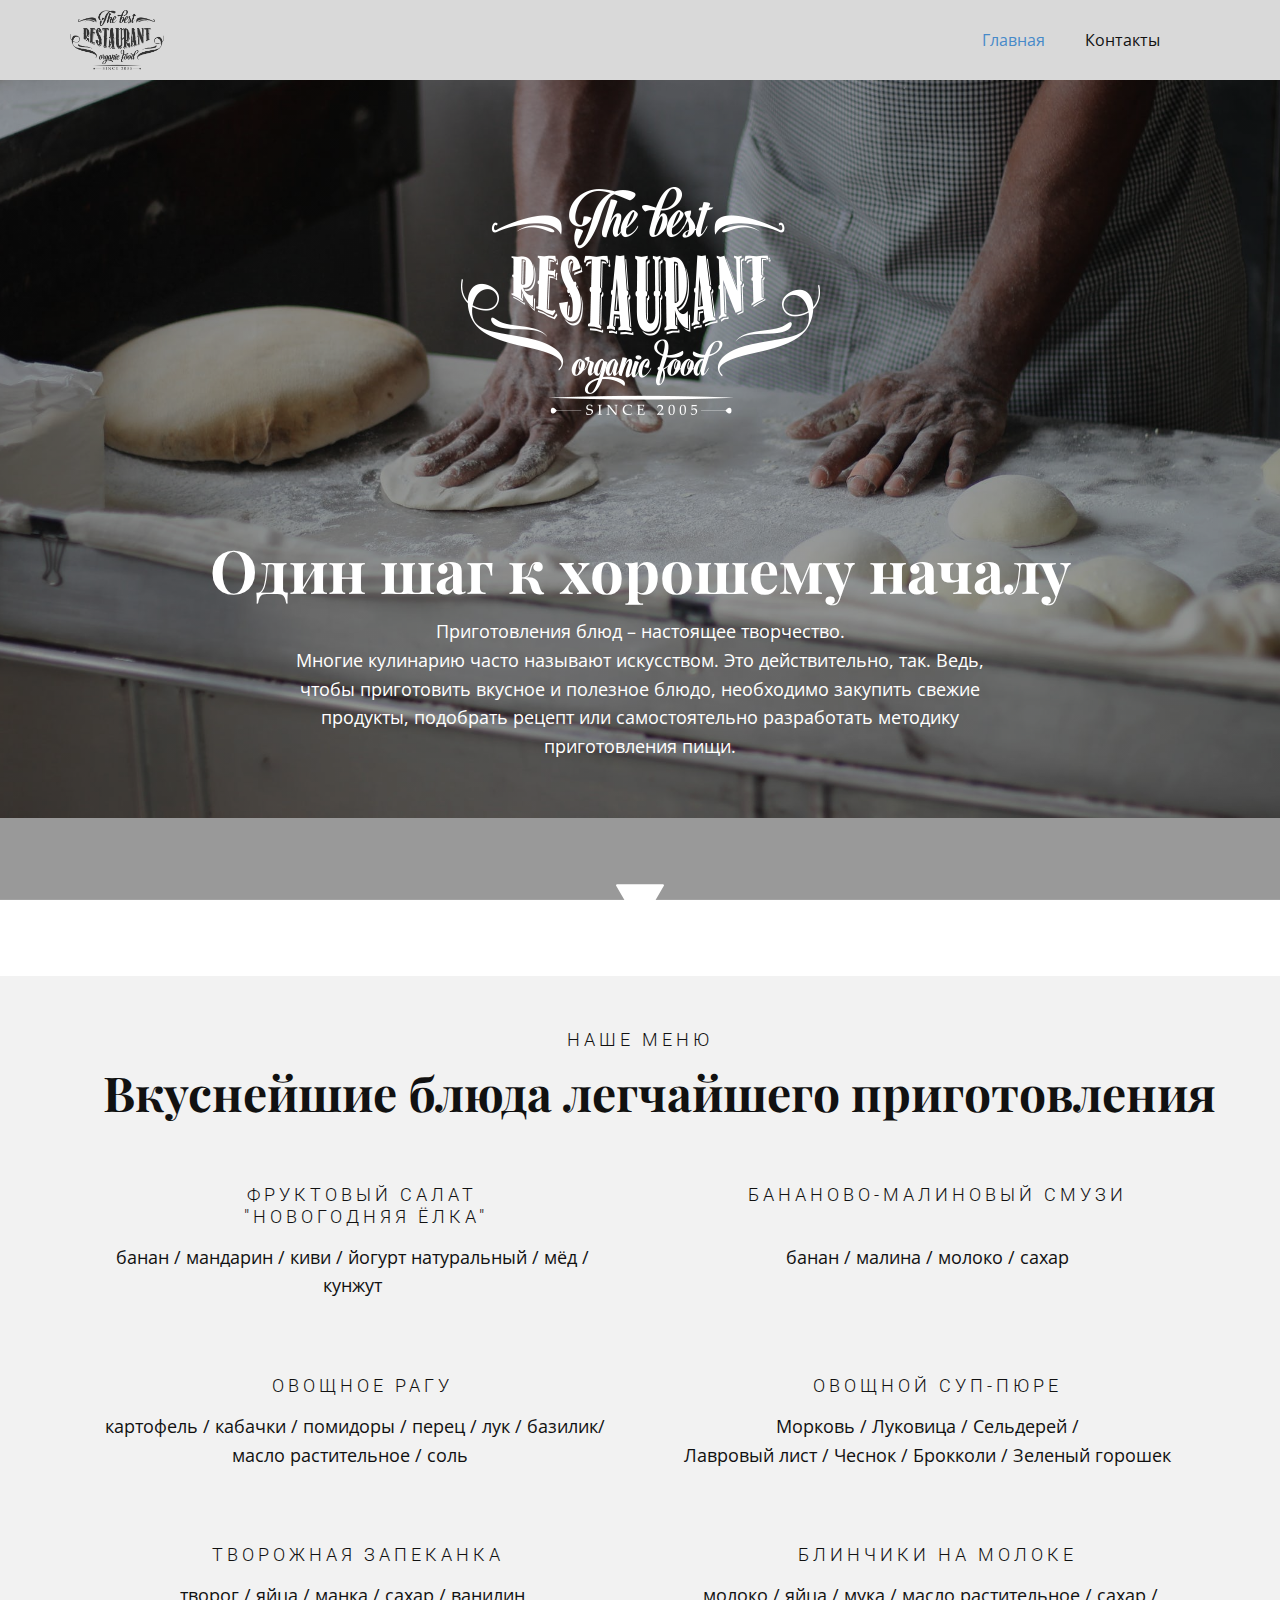
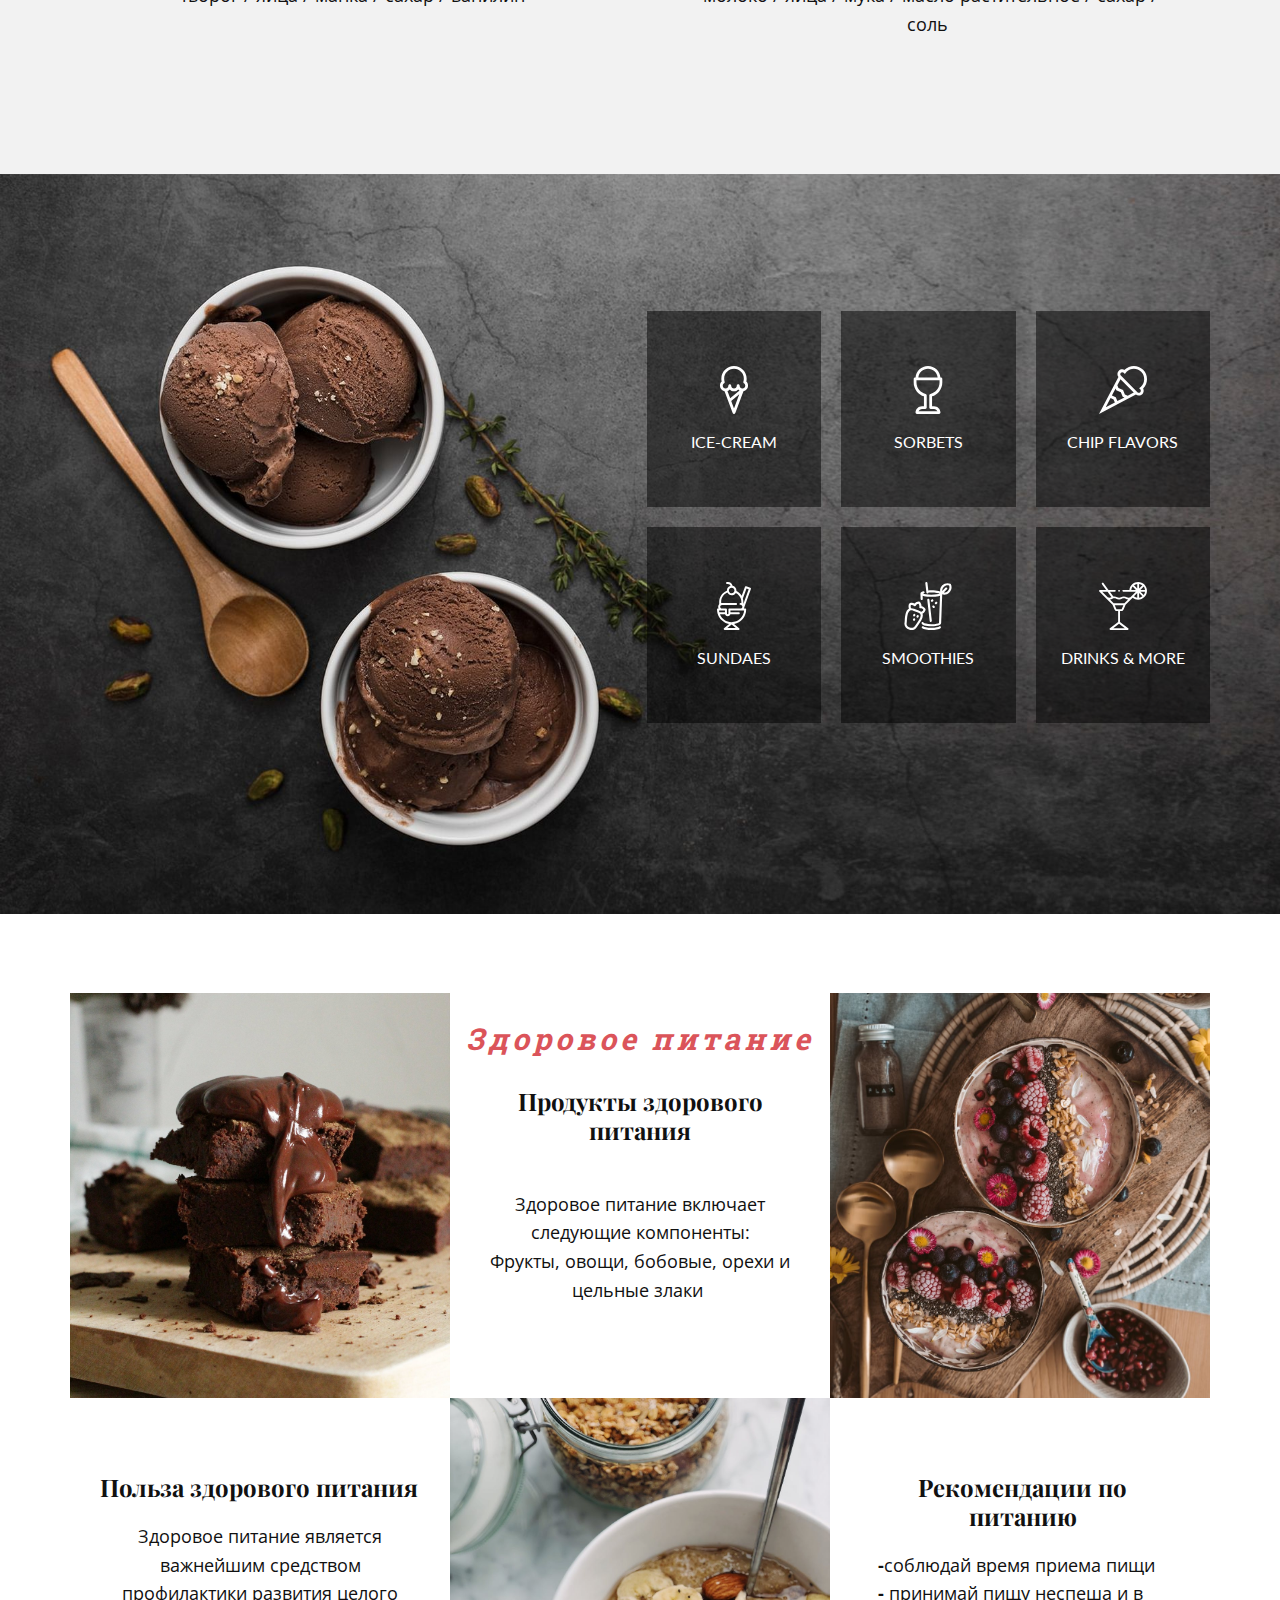
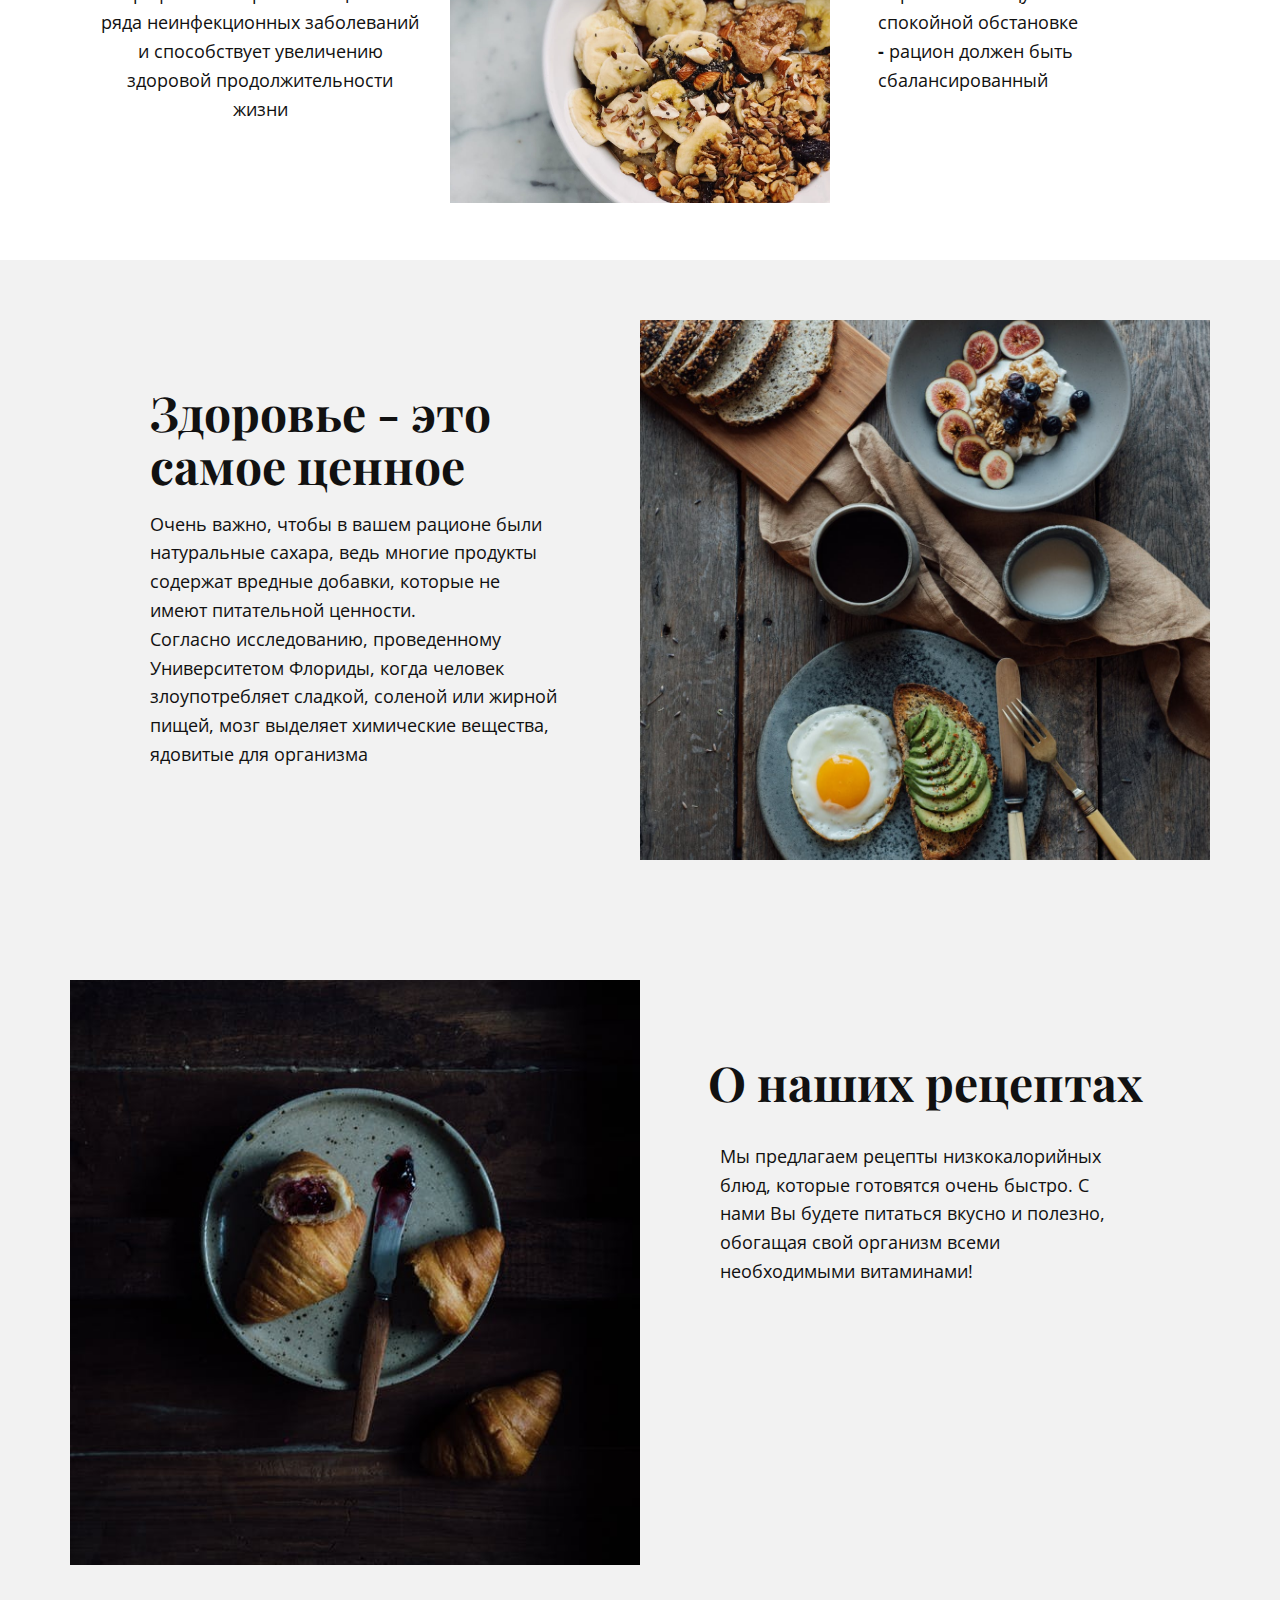
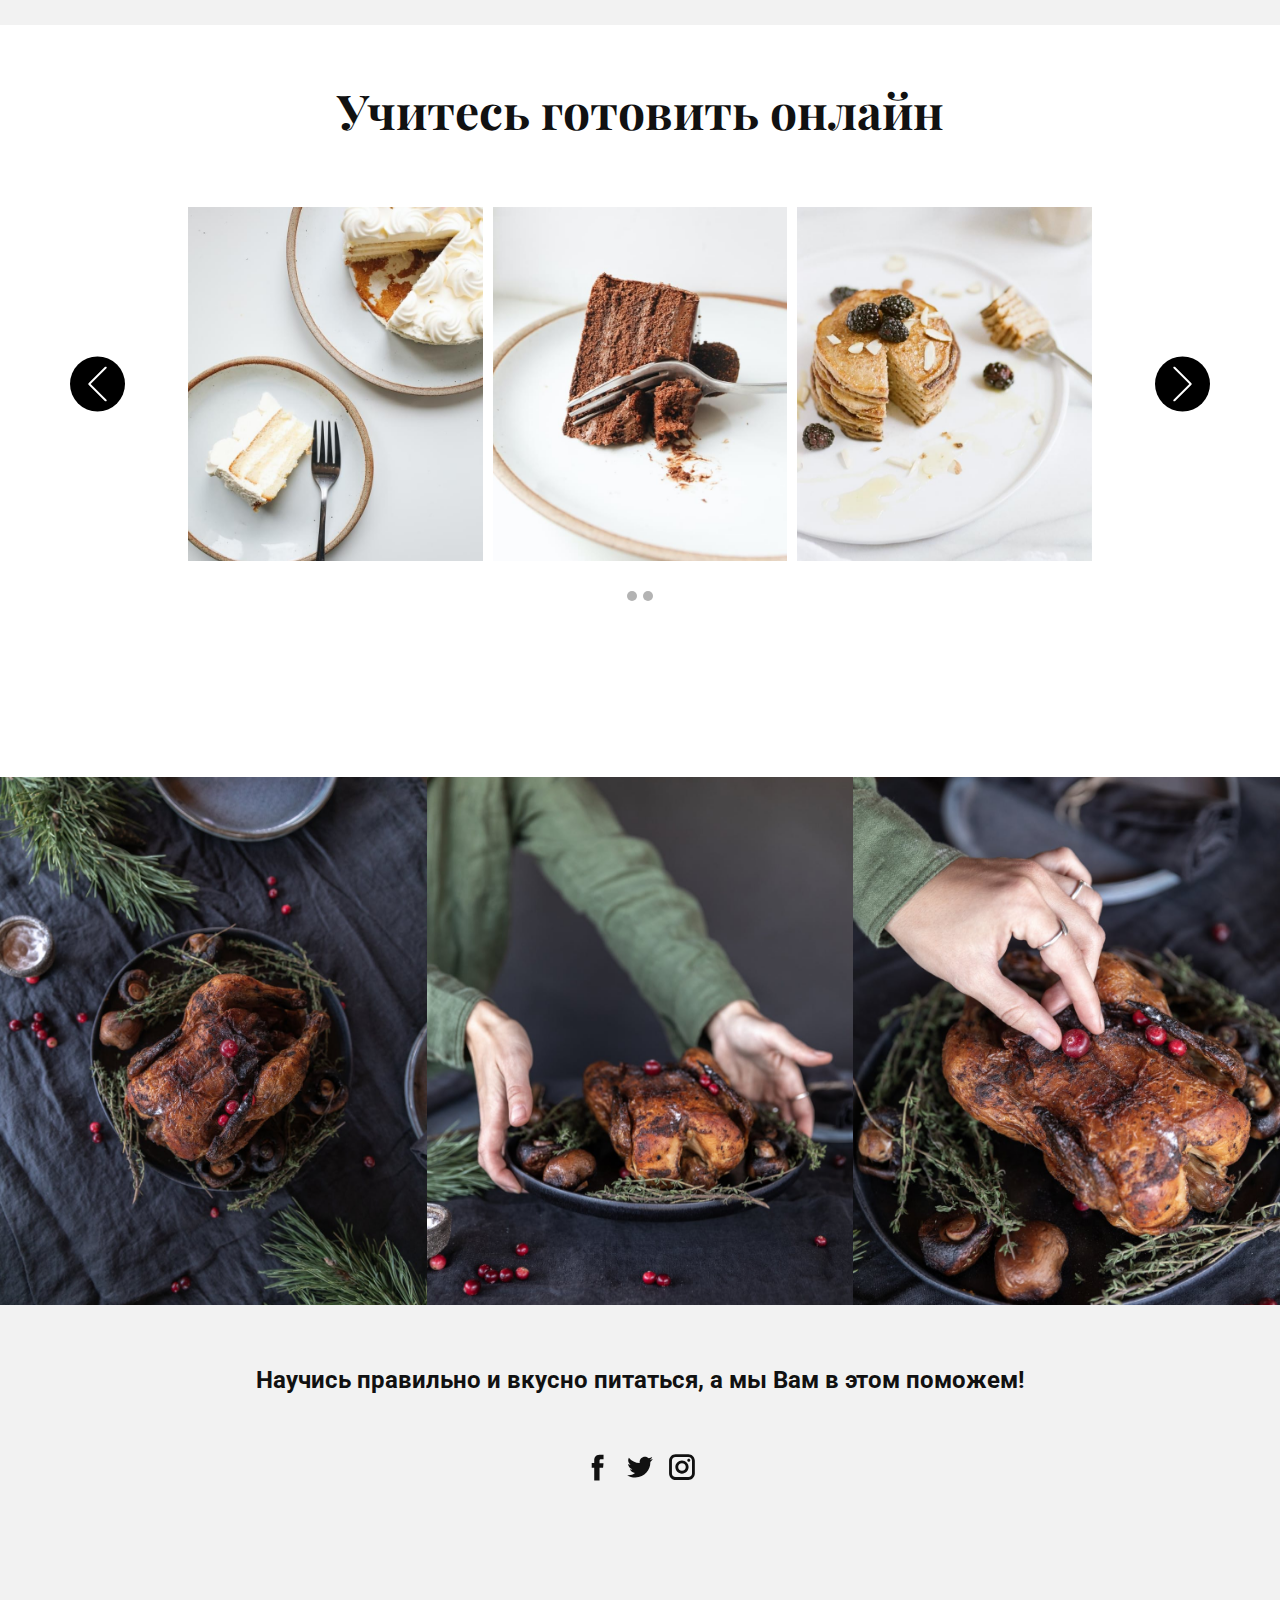
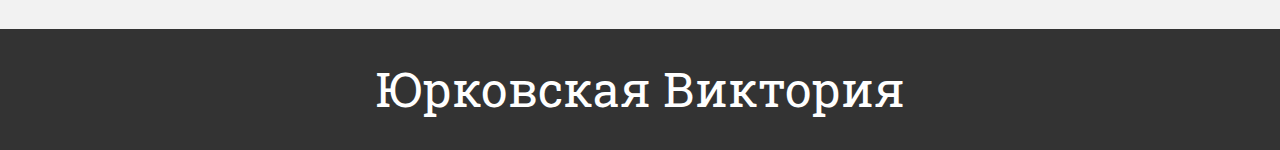
<file: index.html>
<!DOCTYPE html>
<html style="font-size: 16px;" lang="ru"><head>
    <meta name="viewport" content="width=device-width, initial-scale=1.0">
    <meta charset="utf-8">
    <meta name="keywords" content="One Step to Making a Good Start, Delicious From The Chef, Health is the most precious, Reviews, Learn&nbsp;Cooking&nbsp;Online">
    <meta name="description" content="">
    <title>Главная</title>
    <link rel="stylesheet" href="nicepage.css" media="screen">
<link rel="stylesheet" href="Главная.css" media="screen">
    <script class="u-script" type="text/javascript" src="jquery.js" defer=""></script>
    <script class="u-script" type="text/javascript" src="nicepage.js" defer=""></script>
    <meta name="generator" content="Nicepage 6.0.3, nicepage.com">
    <link id="u-theme-google-font" rel="stylesheet" href="https://fonts.googleapis.com/css?family=Roboto:100,100i,300,300i,400,400i,500,500i,700,700i,900,900i|Open+Sans:300,300i,400,400i,500,500i,600,600i,700,700i,800,800i">
    <link id="u-page-google-font" rel="stylesheet" href="https://fonts.googleapis.com/css?family=Playfair+Display:400,400i,500,500i,600,600i,700,700i,800,800i,900,900i|Lato:100,100i,300,300i,400,400i,700,700i,900,900i|Roboto+Slab:100,200,300,400,500,600,700,800,900">
    
    
    
    
    
    
    
    
    
    
    
    <script type="application/ld+json">{
		"@context": "http://schema.org",
		"@type": "Organization",
		"name": ""
}</script>
    <meta name="theme-color" content="#478ac9">
    <meta property="og:title" content="Главная">
    <meta property="og:type" content="website">
  <meta data-intl-tel-input-cdn-path="intlTelInput/"></head>
  <body data-home-page="Главная.html" data-home-page-title="Главная" data-path-to-root="./" data-include-products="false" class="u-body u-xl-mode" data-lang="ru"><header class="u-clearfix u-grey-15 u-header u-sticky u-sticky-25fb u-header" id="sec-28a5"><div class="u-clearfix u-sheet u-sheet-1">
        <nav class="u-menu u-menu-dropdown u-offcanvas u-menu-1">
          <div class="menu-collapse" style="font-size: 1rem; letter-spacing: 0px;">
            <a class="u-button-style u-custom-left-right-menu-spacing u-custom-padding-bottom u-custom-top-bottom-menu-spacing u-nav-link u-text-active-palette-1-base u-text-hover-palette-2-base" href="#">
              <svg class="u-svg-link" viewBox="0 0 24 24"><use xmlns:xlink="http://www.w3.org/1999/xlink" xlink:href="#menu-hamburger"></use></svg>
              <svg class="u-svg-content" version="1.1" id="menu-hamburger" viewBox="0 0 16 16" x="0px" y="0px" xmlns:xlink="http://www.w3.org/1999/xlink" xmlns="http://www.w3.org/2000/svg"><g><rect y="1" width="16" height="2"></rect><rect y="7" width="16" height="2"></rect><rect y="13" width="16" height="2"></rect>
</g></svg>
            </a>
          </div>
          <div class="u-nav-container">
            <ul class="u-nav u-unstyled u-nav-1"><li class="u-nav-item"><a class="u-button-style u-nav-link u-text-active-palette-1-base u-text-hover-palette-2-base" href="Главная.html" style="padding: 10px 20px;">Главная</a>
</li><li class="u-nav-item"><a class="u-button-style u-nav-link u-text-active-palette-1-base u-text-hover-palette-2-base" href="Контакты.html" style="padding: 10px 20px;">Контакты</a>
</li></ul>
          </div>
          <div class="u-nav-container-collapse">
            <div class="u-black u-container-style u-inner-container-layout u-opacity u-opacity-95 u-sidenav">
              <div class="u-inner-container-layout u-sidenav-overflow">
                <div class="u-menu-close"></div>
                <ul class="u-align-center u-nav u-popupmenu-items u-unstyled u-nav-2"><li class="u-nav-item"><a class="u-button-style u-nav-link" href="Главная.html">Главная</a>
</li><li class="u-nav-item"><a class="u-button-style u-nav-link" href="Контакты.html">Контакты</a>
</li></ul>
              </div>
            </div>
            <div class="u-black u-menu-overlay u-opacity u-opacity-70"></div>
          </div>
        </nav>
        <img src="images/Untitled-1.png" alt="" class="u-image u-image-contain u-image-default u-image-1" data-image-width="359" data-image-height="229">
      </div></header>
    <section class="skrollable u-align-center u-clearfix u-image u-parallax u-shading u-section-1" id="carousel_d620">
      <div class="u-clearfix u-sheet u-sheet-1">
        <img src="images/Untitled-1.png" alt="" class="u-image u-image-contain u-image-default u-image-1" data-image-width="359" data-image-height="229">
        <h1 class="u-custom-font u-font-playfair-display u-text u-text-1"> Один шаг к хорошему началу</h1>
        <p class="u-text u-text-2"> Приготовления блюд – настоящее творчество.<br>Многие кулинарию часто называют искусством. Это действительно, так. Ведь, чтобы приготовить вкусное и полезное блюдо, необходимо закупить свежие продукты, подобрать рецепт или самостоятельно разработать методику приготовления пищи.
        </p><span class="u-icon u-icon-circle u-text-white u-icon-1"><svg class="u-svg-link" preserveAspectRatio="xMidYMin slice" viewBox="0 0 490.677 490.677" style=""><use xmlns:xlink="http://www.w3.org/1999/xlink" xlink:href="#svg-57fc"></use></svg><svg class="u-svg-content" viewBox="0 0 490.677 490.677" x="0px" y="0px" id="svg-57fc" style="enable-background:new 0 0 490.677 490.677;"><g><g><path d="M489.272,37.339c-1.92-3.307-5.44-5.333-9.259-5.333H10.68c-3.819,0-7.339,2.027-9.259,5.333    c-1.899,3.307-1.899,7.36,0.021,10.667l234.667,405.333c1.899,3.307,5.419,5.333,9.237,5.333s7.339-2.027,9.237-5.333    L489.251,48.005C491.149,44.72,491.149,40.645,489.272,37.339z"></path>
</g>
</g></svg></span>
      </div>
    </section>
    <section class="u-align-center u-clearfix u-grey-5 u-section-2" id="carousel_d831">
      <div class="u-clearfix u-sheet u-sheet-1">
        <h6 class="u-text u-text-default u-text-1">Наше меню</h6>
        <h2 class="u-custom-font u-font-playfair-display u-text u-text-2">&nbsp;Вкуснейшие блюда легчайшего приготовления&nbsp;</h2>
        <div class="u-expanded-width u-list u-list-1">
          <div class="u-repeater u-repeater-1">
            <div class="u-align-center u-container-style u-list-item u-repeater-item">
              <div class="u-container-layout u-similar-container u-container-layout-1">
                <h6 class="u-align-center u-text u-text-3">Фруктовый салат<br>&nbsp;"Новогодняя ёлка"
                </h6>
                <p class="u-align-center u-text u-text-4">банан / мандарин / киви / йогурт натуральный / мёд / кунжут</p>
              </div>
            </div>
            <div class="u-align-center u-container-style u-list-item u-repeater-item">
              <div class="u-container-layout u-similar-container u-container-layout-2">
                <h6 class="u-align-center u-text u-text-5">Бананово-малиновый смузи<br>
                  <br>
                </h6>
                <p class="u-align-center u-text u-text-6">банан / малина / молоко /&nbsp;сахар<br>
                  <br>
                </p>
              </div>
            </div>
            <div class="u-container-style u-list-item u-repeater-item">
              <div class="u-container-layout u-similar-container u-container-layout-3">
                <h6 class="u-align-center u-text u-text-7">Овощное рагу</h6>
                <p class="u-align-center u-text u-text-8"> &nbsp;картофель / кабачки / помидоры / перец / лук / базилик/ масло растительное / соль&nbsp;</p>
              </div>
            </div>
            <div class="u-container-style u-list-item u-repeater-item">
              <div class="u-container-layout u-similar-container u-container-layout-4">
                <h6 class="u-align-center u-text u-text-9"> Овощной суп-пюре</h6>
                <p class="u-align-center u-text u-text-10"> Морковь / Луковица / Сельдерей /<br>&nbsp;Лавровый лист / Чеснок / Брокколи / Зеленый горошек&nbsp;
                </p>
              </div>
            </div>
            <div class="u-container-style u-list-item u-repeater-item">
              <div class="u-container-layout u-similar-container u-container-layout-5">
                <h6 class="u-align-center u-text u-text-11">Творожная запеканка&nbsp;</h6>
                <p class="u-align-center u-text u-text-12">творог / яйца /&nbsp;манка /&nbsp;сахар / ванилин</p>
              </div>
            </div>
            <div class="u-container-style u-list-item u-repeater-item">
              <div class="u-container-layout u-similar-container u-container-layout-6">
                <h6 class="u-align-center u-text u-text-13"> Блинчики на молоке</h6>
                <p class="u-align-center u-text u-text-14">&nbsp;молоко / яйца / мука / масло растительное / сахар / соль</p>
              </div>
            </div>
          </div>
        </div>
      </div>
    </section>
    <section class="u-align-right u-clearfix u-image u-section-3" id="carousel_e629">
      <div class="u-clearfix u-sheet u-sheet-1">
        <div class="u-list u-list-1">
          <div class="u-repeater u-repeater-1">
            <div class="u-black u-container-style u-list-item u-opacity u-opacity-50 u-repeater-item u-list-item-1">
              <div class="u-container-layout u-similar-container u-valign-top u-container-layout-1"><span class="u-icon u-icon-circle u-icon-1"><svg class="u-svg-link" preserveAspectRatio="xMidYMin slice" viewBox="0 0 512 512" style=""><use xmlns:xlink="http://www.w3.org/1999/xlink" xlink:href="#svg-21e4"></use></svg><svg class="u-svg-content" viewBox="0 0 512 512" id="svg-21e4"><g><path d="m406 210c0-16.719-6.892-32.333-18.856-43.557 2.561-10.49 3.856-21.026 3.856-31.443 0-74.439-60.561-135-135-135s-135 60.561-135 135c0 10.65 1.236 21.185 3.683 31.439-11.856 11.18-18.683 26.792-18.683 43.561 0 29.398 21.259 53.908 49.206 59.009l86.735 233.22c2.184 5.874 7.791 9.771 14.059 9.771s11.875-3.897 14.059-9.771l86.735-233.22c27.948-5.101 49.206-29.611 49.206-59.009zm-219.731 56.469c9.619-3.463 18.097-9.321 24.731-16.846 11.003 12.481 27.092 20.377 45 20.377s33.997-7.896 45-20.377c4.03 4.571 8.733 8.535 13.968 11.711l-99.708 83.09zm69.731 187.499-29.652-79.732 85.938-71.615zm90-213.968c-16.542 0-30-13.458-30-30 0-8.284-6.716-15-15-15s-15 6.716-15 15c0 16.542-13.458 30-30 30s-30-13.458-30-30c0-8.284-6.716-15-15-15s-15 6.716-15 15c0 16.542-13.458 30-30 30s-30-13.458-30-30c0-10.347 5.176-19.8 13.846-25.286 5.789-3.663 8.36-10.783 6.248-17.301-3.38-10.427-5.094-21.333-5.094-32.413 0-57.897 47.103-105 105-105s105 47.103 105 105c0 10.661-1.782 21.567-5.299 32.413-2.112 6.517.459 13.637 6.248 17.3 8.798 5.568 14.051 15.021 14.051 25.287 0 16.542-13.458 30-30 30z"></path>
</g></svg></span>
                <h5 class="u-align-center u-custom-font u-font-lato u-text u-text-1">ice-cream</h5>
              </div>
            </div>
            <div class="u-black u-container-style u-list-item u-opacity u-opacity-50 u-repeater-item u-video-cover">
              <div class="u-container-layout u-similar-container u-valign-top u-container-layout-2"><span class="u-icon u-icon-circle u-icon-2"><svg class="u-svg-link" preserveAspectRatio="xMidYMin slice" viewBox="0 0 512 512" style=""><use xmlns:xlink="http://www.w3.org/1999/xlink" xlink:href="#svg-2a93"></use></svg><svg class="u-svg-content" viewBox="0 0 512 512" x="0px" y="0px" id="svg-2a93" style="enable-background:new 0 0 512 512;"><g><g><path d="M374.027,273.986c22.304-27.177,34.589-61.538,34.589-96.755v-39.385c0-8.157-6.613-14.769-14.769-14.769h-5.288    C383.503,54.363,325.983,0,256,0S128.497,54.363,123.442,123.077h-5.288c-8.157,0-14.769,6.613-14.769,14.769v39.385    c0,35.217,12.284,69.578,34.589,96.755c19.415,23.654,45.615,40.98,74.704,49.606v104.716H192    c-38.004,0-68.923,30.918-68.923,68.923c0,8.157,6.613,14.769,14.769,14.769h236.308c8.157,0,14.769-6.613,14.769-14.769    c0-38.005-30.918-68.923-68.923-68.923h-20.677V323.591C328.412,314.966,354.611,297.64,374.027,273.986z M256,29.538    c53.687,0,97.948,41.13,102.919,93.538H153.08C158.052,70.669,202.313,29.538,256,29.538z M284.554,457.846H320    c16.497,0,30.658,10.195,36.512,24.615H155.488c5.855-14.421,20.014-24.615,36.512-24.615h35.446    c8.157,0,14.769-6.613,14.769-14.769v-130.97c0-6.984-4.892-13.013-11.725-14.452c-56.535-11.908-97.568-62.555-97.568-120.424    v-24.615h4.923h236.308h4.923v24.615c0,57.87-41.033,108.516-97.568,120.425c-6.833,1.44-11.725,7.468-11.725,14.452v130.969    C269.785,451.233,276.397,457.846,284.554,457.846z"></path>
</g>
</g></svg></span>
                <h5 class="u-align-center u-custom-font u-font-lato u-text u-text-2">Sorbets</h5>
              </div>
            </div>
            <div class="u-black u-container-style u-list-item u-opacity u-opacity-50 u-repeater-item u-video-cover">
              <div class="u-container-layout u-similar-container u-valign-top u-container-layout-3"><span class="u-icon u-icon-circle u-icon-3"><svg class="u-svg-link" preserveAspectRatio="xMidYMin slice" viewBox="0 0 508.844 508.844" style=""><use xmlns:xlink="http://www.w3.org/1999/xlink" xlink:href="#svg-e1ad"></use></svg><svg class="u-svg-content" viewBox="0 0 508.844 508.844" id="svg-e1ad"><g id="XMLID_1296_"><path id="XMLID_1299_" d="m468.082 237.546c26.286-26.286 40.762-61.234 40.762-98.408s-14.476-72.122-40.762-98.408c-54.262-54.263-142.554-54.263-196.815 0-.155.154-.309.31-.463.465-7.323-3.903-15.538-5.975-24.07-5.975-13.692 0-26.565 5.333-36.248 15.014-9.683 9.682-15.015 22.555-15.015 36.248 0 11.438 3.733 22.297 10.602 31.209l-206.073 391.12 391.12-206.073c8.912 6.869 19.77 10.602 31.209 10.602 13.692 0 26.565-5.332 36.248-15.014 16.298-16.298 19.308-40.929 9.025-60.304.161-.158.32-.317.48-.476zm-284.647 20.036 48.308 19.479 19.482 48.313 18.453 7.441-74.747 39.383-17.448-40.876-40.867-17.441 39.381-74.745zm-60.851 82.927 32.038 13.673 13.679 32.046-96.629 50.912zm181.871-26.018-30.178-12.169-19.482-48.313-48.308-19.478-12.166-30.174 33.745-64.047 140.436 140.436zm142.414-98.158c-2.763 2.763-5.73 5.425-8.819 7.914l-13.005 10.478 12.319 12.319c8.29 8.291 8.29 21.779 0 30.07-4.016 4.016-9.355 6.227-15.035 6.227s-11.019-2.211-15.035-6.227l-175.596-175.598c-4.016-4.016-6.228-9.355-6.228-15.034s2.211-11.019 6.228-15.035c4.016-4.016 9.355-6.228 15.035-6.228s11.019 2.212 15.04 6.233l12.319 12.308 10.473-12.999c2.489-3.089 5.151-6.056 7.914-8.819 42.565-42.565 111.824-42.565 154.39 0 20.62 20.62 31.975 48.035 31.975 77.195 0 29.161-11.356 56.576-31.975 77.196z"></path>
</g></svg></span>
                <h5 class="u-align-center u-custom-font u-font-lato u-text u-text-3">Chip Flavors</h5>
              </div>
            </div>
            <div class="u-black u-container-style u-list-item u-opacity u-opacity-50 u-repeater-item u-video-cover">
              <div class="u-container-layout u-similar-container u-valign-top u-container-layout-4"><span class="u-icon u-icon-circle u-icon-4"><svg class="u-svg-link" preserveAspectRatio="xMidYMin slice" viewBox="0 0 481.789 481.789" style=""><use xmlns:xlink="http://www.w3.org/1999/xlink" xlink:href="#svg-9057"></use></svg><svg class="u-svg-content" viewBox="0 0 481.789 481.789" x="0px" y="0px" id="svg-9057" style="enable-background:new 0 0 481.789 481.789;"><path d="M410.589,70.342c0.908-2.493,0.789-5.244-0.332-7.648s-3.151-4.265-5.644-5.172L364.03,42.75  c-2.491-0.907-5.243-0.787-7.646,0.333c-2.404,1.121-4.264,3.151-5.171,5.644l-32.884,90.348c-1.647-2.826-3.405-5.598-5.289-8.304  c-12.242-17.575-28.678-31.435-47.864-40.466c0.171-1.642,0.26-3.308,0.26-4.994c0-23.349-16.764-42.847-38.886-47.116  C222.286,16.455,203.094,0,180.124,0h-8.509c-5.523,0-10,4.478-10,10s4.477,10,10,10h8.509c12.05,0,22.296,7.846,25.915,18.696  c-20.977,5.132-36.593,24.079-36.593,46.615c0,0.582,0.023,1.158,0.044,1.735c-20.925,8.199-39.555,22.318-53.08,40.403  c-15.755,21.066-24.083,46.145-24.083,72.521v19.716c0,0.713,0.077,1.407,0.219,2.078c-6.564,6.926-10.6,16.271-10.6,26.544  c0,6.758,1.75,13.114,4.813,18.646h-6.164c-5.523,0-10,4.478-10,10c0,13.314,1.798,26.215,5.147,38.482  c0.078,0.386,0.185,0.761,0.307,1.13c15.123,53.691,60.197,94.953,115.963,104.54l-51.047,43.039  c-3.211,2.707-4.388,7.132-2.947,11.077c1.441,3.944,5.193,6.568,9.393,6.568h138.916c0.006,0,0.013,0,0.02,0  c5.523,0,10-4.478,10-10c0-3.253-1.553-6.143-3.958-7.969l-50.663-42.716c68.857-11.838,121.417-71.968,121.417-144.152  c0-5.522-4.477-10-10-10h-12.852c2.774-5.011,4.47-10.697,4.765-16.747L410.589,70.342z M366.586,64.964l21.787,7.93  l-53.677,147.322c0.009-0.177,0.027-0.352,0.027-0.531v-19.716c0-11.664-1.666-23.107-4.872-34.077L366.586,64.964z M217.441,57.316  c15.437,0,27.995,12.559,27.995,27.994c0,15.437-12.558,27.995-27.995,27.995c-12.999,0-23.956-8.907-27.092-20.938  c-0.075-0.523-0.18-1.047-0.342-1.568c-0.01-0.032-0.024-0.061-0.034-0.092c-0.343-1.747-0.527-3.551-0.527-5.397  C189.446,69.875,202.004,57.316,217.441,57.316z M174.441,106.596c7.859,15.813,24.177,26.71,43,26.71  c17.655,0,33.104-9.589,41.44-23.827c24.381,12.159,42.364,33.207,50.687,58.374c0.139,0.605,0.335,1.192,0.582,1.759  c2.989,9.63,4.574,19.836,4.574,30.357v10.61c-2.657-0.58-5.412-0.894-8.241-0.894c-5.252,0-9.609,4.063-9.976,9.302  s3.382,9.869,8.583,10.601l7.136,1.004c7.466,2.427,12.878,9.451,12.878,17.716c0,10.269-8.354,18.622-18.622,18.622H194.985  c-5.523,0-10,4.478-10,10v39.203c0,4.065-3.308,7.373-7.373,7.373c-4.066,0-7.374-3.308-7.374-7.373l0-39.18l0,0l0,0v-0.023  c0-2.652-1.054-5.195-2.929-7.071c-1.875-1.875-4.419-2.929-7.071-2.929h-39.671c-10.268,0-18.622-8.354-18.622-18.622  s8.354-18.622,18.622-18.622h140.643c5.523,0,10-4.478,10-10s-4.477-10-10-10H112.693c-0.124,0-0.243,0.014-0.366,0.019v-9.735  C112.327,158.609,136.929,122.206,174.441,106.596z M93.398,303.432c-1.152-5.376-1.969-10.875-2.41-16.479h59.251l0,16.479H93.398z   M174.786,461.789l42.084-35.482l42.084,35.482H174.786z M216.87,403.227c-53.222,0-98.852-33.102-117.403-79.795h51.768  c3.203,11.56,13.812,20.073,26.377,20.073s23.174-8.513,26.377-20.073h84.862c5.523,0,10-4.478,10-10s-4.477-10-10-10h-83.866  v-16.479h137.767C337.637,351.923,283.131,403.227,216.87,403.227z"></path></svg></span>
                <h5 class="u-align-center u-custom-font u-font-lato u-text u-text-4">Sundaes</h5>
              </div>
            </div>
            <div class="u-black u-container-style u-list-item u-opacity u-opacity-50 u-repeater-item u-video-cover">
              <div class="u-container-layout u-similar-container u-valign-top u-container-layout-5"><span class="u-icon u-icon-circle u-icon-5"><svg class="u-svg-link" preserveAspectRatio="xMidYMin slice" viewBox="0 0 399.744 399.744" style=""><use xmlns:xlink="http://www.w3.org/1999/xlink" xlink:href="#svg-d5ae"></use></svg><svg class="u-svg-content" viewBox="0 0 399.744 399.744" x="0px" y="0px" id="svg-d5ae" style="enable-background:new 0 0 399.744 399.744;"><path id="XMLID_1316_" d="M122.727,287.403l-1.626,4.393c-1.344,3.631-4.783,5.878-8.441,5.878c-1.038,0-2.094-0.182-3.124-0.563  c-4.661-1.727-7.041-6.904-5.315-11.565l1.626-4.393c1.726-4.662,6.902-7.041,11.565-5.315  C122.073,277.564,124.453,282.742,122.727,287.403z M87.666,301.93c-4.661-1.73-9.839,0.648-11.567,5.31l-1.628,4.392  c-1.728,4.66,0.649,9.84,5.31,11.567c1.032,0.383,2.088,0.564,3.128,0.564c3.656,0,7.094-2.245,8.439-5.874l1.628-4.392  C94.703,308.838,92.326,303.659,87.666,301.93z M116.17,362.186c-4.992,6.813-9.707,13.249-13.042,18.453  c-8.736,13.635-23.299,19.066-38.208,19.066c-8.072,0-16.243-1.592-23.649-4.335c-21.063-7.803-40.762-26.74-37.288-51.458  c0.86-6.119,1.475-14.071,2.126-22.49c2.786-36.011,6.252-80.827,32.487-97.621c0.964-0.617,1.948-1.188,2.951-1.715  c-5.908-13.839-5.224-29.718,2.421-42.263c1.043-1.712,2.629-3.027,4.505-3.735c12.807-4.839,27.499-3.211,39.626,3.938  c9.074-10.768,22.38-17.161,36.082-16.844c2.004,0.047,3.936,0.762,5.487,2.032c10.594,8.669,16.534,22.206,16.404,36.286  c13.863,2.474,26.067,10.813,32.632,22.826c0.961,1.76,1.308,3.791,0.984,5.77c-2.374,14.497-12.2,26.99-25.697,33.641  c0.419,1.053,0.793,2.127,1.123,3.224C164.078,296.793,137.514,333.051,116.17,362.186z M137.876,272.141  c-0.766-2.548-2-4.901-3.715-7.07c-0.252-0.269-0.49-0.555-0.709-0.854c-3.729-4.29-9.437-7.832-17.227-10.718l-39.351-14.577  c-7.789-2.885-14.426-3.912-20.05-3.092c-0.364,0.086-0.73,0.148-1.099,0.188c-2.714,0.528-5.182,1.51-7.422,2.944  c-18.685,11.961-21.898,53.511-24.246,83.849c-0.673,8.708-1.31,16.932-2.248,23.607c-2.081,14.806,11.416,26.777,25.715,32.074  c14.323,5.308,32.384,5.023,40.449-7.563c3.638-5.678,8.514-12.333,13.676-19.38C119.632,327.003,144.26,293.387,137.876,272.141z   M143.431,248.738c8.661-3.313,15.32-10.191,17.784-18.457c-5.38-7.41-14.782-11.857-24.798-11.525  c-2.77,0.086-5.449-1.107-7.226-3.249c-1.776-2.143-2.462-4.985-1.857-7.702c2.179-9.787-0.455-19.842-6.743-26.497  c-9.105,0.953-17.654,6.865-22.376,15.71c-1.311,2.455-3.683,4.165-6.426,4.633c-2.745,0.47-5.548-0.359-7.599-2.241  c-7.387-6.781-17.417-9.53-26.322-7.409c-3.517,7.875-2.946,17.431,1.466,25.587c0.432-0.012,0.866-0.018,1.303-0.018  c6.928,0,14.438,1.49,22.491,4.474c0,0,0,0,0,0l39.35,14.577C131.037,239.791,138.033,243.84,143.431,248.738z M89.417,265.468  c-4.659-1.727-9.839,0.651-11.566,5.313l-1.627,4.392c-1.728,4.66,0.651,9.839,5.312,11.566c1.031,0.382,2.087,0.563,3.126,0.563  c3.657,0,7.095-2.246,8.44-5.876l1.627-4.392C96.456,272.375,94.077,267.196,89.417,265.468z M377.84,86.923  c-16.207,16.205-39.225,22.107-59.541,15.91l-8.857,239.111c0.041,2.762-0.744,6.688-4.412,10.545  c-11.745,12.348-49.027,16.729-77.386,16.729c-13.659,0-81.795-1.316-81.795-27.303c0-4.971,4.029-9,9-9  c4.437,0,8.124,3.21,8.864,7.435c4.286,3.919,26.686,10.868,63.931,10.868c36.796,0,59.179-6.74,63.836-10.639l8.373-226.033  c-4.117,1.446-8.418,2.54-12.338,3.416c-16.093,3.598-37.355,5.578-59.871,5.578c-22.516,0-43.779-1.98-59.872-5.578  c-3.92-0.876-8.222-1.971-12.339-3.416l1,27.011c0.184,4.968-3.694,9.144-8.661,9.327c-4.975,0.162-9.143-3.694-9.327-8.661  l-1.669-45.107c-0.017-0.274-0.025-0.553-0.026-0.835c0-0.041,0-0.081,0-0.121c0.068-12.907,17.583-18.013,23.345-19.692  c4.772-1.393,9.768,1.35,11.159,6.122c1.391,4.771-1.35,9.768-6.122,11.159c-3.139,0.915-5.431,1.779-7.088,2.52  c9.33,4.055,33.287,9.272,69.601,9.272c36.41,0,60.397-5.245,69.673-9.305c-9.276-4.06-33.263-9.305-69.673-9.305  c-7.928,0-15.691,0.256-23.167,0.763c-0.177,4.349-3.495,8.044-7.955,8.562c-4.93,0.578-9.404-2.964-9.979-7.9l-9.1-78.314  c-0.574-4.938,2.964-9.405,7.901-9.979c4.932-0.58,9.405,2.964,9.979,7.9l7.184,61.824c8.112-0.568,16.539-0.855,25.136-0.855  c22.516,0,43.778,1.98,59.871,5.578c4.295,0.96,9.046,2.181,13.513,3.84c-2.26-17.811,4.068-36.56,17.874-50.364  c18.379-18.381,45.525-23.505,67.552-12.753c1.802,0.88,3.259,2.337,4.139,4.139C401.345,41.393,396.221,68.541,377.84,86.923z   M375.674,30.151c-14.576-5.619-31.908-1.575-44.045,10.563c-9.355,9.354-13.904,21.794-12.924,33.68l26.361-26.362  c3.515-3.514,9.213-3.514,12.728,0c3.515,3.515,3.515,9.213,0,12.729l-26.36,26.36c11.886,0.981,24.323-3.57,33.677-12.925  C377.249,62.057,381.296,44.726,375.674,30.151z M229.6,146.942l-3.312,3.313c-3.514,3.516-3.514,9.214,0.002,12.729  c1.757,1.757,4.06,2.635,6.363,2.635c2.304,0,4.607-0.879,6.365-2.637l3.312-3.313c3.514-3.516,3.514-9.214-0.001-12.729  C238.812,143.425,233.114,143.427,229.6,146.942z M201.465,138.77c-4.937,0.573-8.475,5.041-7.901,9.979l20.396,175.513  c0.533,4.585,4.422,7.962,8.929,7.962c0.347,0,0.698-0.021,1.05-0.062c4.937-0.573,8.475-5.041,7.901-9.979l-20.396-175.513  C210.871,141.733,206.403,138.197,201.465,138.77z M265.583,186.009c2.303,0,4.606-0.879,6.364-2.636l3.312-3.312  c3.515-3.515,3.515-9.214,0-12.729c-3.515-3.514-9.213-3.514-12.728,0l-3.312,3.312c-3.515,3.515-3.515,9.214,0,12.729  C260.977,185.131,263.28,186.009,265.583,186.009z M250.901,198.474c-3.515-3.514-9.213-3.514-12.728,0  c-3.515,3.515-3.515,9.214,0,12.729l3.312,3.312c1.757,1.757,4.061,2.636,6.364,2.636s4.606-0.879,6.364-2.636  c3.515-3.515,3.515-9.214,0-12.729L250.901,198.474z M304.721,369.803c-3.721-3.297-9.41-2.949-12.705,0.772  c-3.448,3.895-25.869,11.168-64.372,11.168c-38.2,0-60.731-7.334-64.305-11.26c-3.346-3.679-9.039-3.944-12.714-0.599  c-3.676,3.347-3.943,9.038-0.598,12.714c11.518,12.654,49.01,17.145,77.617,17.145c28.873,0,66.585-4.514,77.849-17.236  C308.788,378.786,308.443,373.098,304.721,369.803z"></path></svg></span>
                <h5 class="u-align-center u-custom-font u-font-lato u-text u-text-5">Smoothies</h5>
              </div>
            </div>
            <div class="u-black u-container-style u-list-item u-opacity u-opacity-50 u-repeater-item u-video-cover">
              <div class="u-container-layout u-similar-container u-valign-top u-container-layout-6"><span class="u-icon u-icon-circle u-icon-6"><svg class="u-svg-link" preserveAspectRatio="xMidYMin slice" viewBox="0 0 512 512" style=""><use xmlns:xlink="http://www.w3.org/1999/xlink" xlink:href="#svg-289a"></use></svg><svg class="u-svg-content" viewBox="0 0 512 512" id="svg-289a"><g><path d="m417.841 0c-48.526 0-88.59 36.915-93.599 84.14h-65.422c-5.523 0-10 4.477-10 10s4.477 10 10 10h134.88l-58.692 58.714c-10.893 6.111-29.044 5.962-39.514-.49-17.221-10.591-44.176-10.589-61.358 0-10.769 6.624-29.663 6.623-40.424.005-11.133-6.861-26.362-9.273-40.392-7.247l-37.419-50.981h53.119c5.523 0 10-4.477 10-10s-4.477-10-10-10h-67.799l-53.765-73.254c-3.269-4.452-9.526-5.414-13.979-2.145-4.452 3.268-5.413 9.526-2.145 13.979l45.08 61.419h-66.412c-4.044 0-7.69 2.436-9.238 6.172-1.548 3.736-.693 8.037 2.166 10.897l76.683 76.708c.1.101.196.204.301.301l64.398 64.419 20.161 47.266c5.43 12.73 12.306 20.62 29.777 20.62h9.672v117.2l-87.349 66.313c-3.419 2.596-4.8 7.085-3.431 11.155s5.184 6.81 9.478 6.81h182.576c4.293 0 8.107-2.74 9.478-6.81 1.37-4.069-.011-8.558-3.43-11.154l-87.322-66.313v-117.201h9.672c17.471 0 24.346-7.89 29.777-20.62l20.16-47.265 64.398-64.418c.105-.097.202-.201.302-.303l10.487-10.49c16.68 13.528 37.328 20.883 59.123 20.883 51.919 0 94.159-42.244 94.159-94.169.002-51.91-42.237-94.141-94.157-94.141zm-325.009 162.854-58.695-58.714h56.956l42.289 57.617c-.349.202-.701.401-1.043.611-10.463 6.448-28.614 6.597-39.507.486zm182.66 329.146h-123.163l61.591-46.758zm-30.518-209.945c-3.275 7.676-4.338 8.467-11.381 8.467h-39.344c-7.043 0-8.107-.792-11.381-8.467l-14.98-35.121h92.066zm25.974-55.12h-114.055l-39.768-39.781c9.332-.676 18.399-3.256 25.698-7.755 10.772-6.625 29.648-6.627 40.404 0 17.211 10.585 44.175 10.584 61.394-.005 10.747-6.622 29.624-6.62 40.389 0 7.304 4.501 16.372 7.083 25.706 7.76zm73.435-142.795c1.757-12.978 6.896-24.89 14.48-34.842l34.838 34.842zm63.458 83.493c-12.733-1.706-24.692-6.649-34.888-14.446l34.888-34.899zm0-97.637-34.835-34.839c9.951-7.583 21.862-12.72 34.835-14.477zm83.475 14.144h-49.335l34.853-34.857c7.592 9.955 12.72 21.878 14.482 34.857zm-63.475-63.447c12.975 1.757 24.894 6.871 34.847 14.452l-34.847 34.851zm0 146.923v-49.331l34.846 34.85c-9.955 7.583-21.868 12.723-34.846 14.481zm48.993-28.619-34.853-34.857h49.335c-1.762 12.981-6.892 24.903-14.482 34.857z"></path><path d="m213.921 104.14h.057c5.523 0 9.972-4.477 9.972-10s-4.505-10-10.028-10-10 4.477-10 10 4.476 10 9.999 10z"></path>
</g></svg></span>
                <h5 class="u-align-center u-custom-font u-font-lato u-text u-text-6">Drinks &amp; More</h5>
              </div>
            </div>
          </div>
        </div>
      </div>
    </section>
    <section class="u-clearfix u-section-4" id="carousel_27f4">
      <div class="u-clearfix u-sheet u-sheet-1">
        <div class="data-layout-selected u-clearfix u-expanded-width u-layout-wrap u-layout-wrap-1">
          <div class="u-layout">
            <div class="u-layout-col">
              <div class="u-size-30">
                <div class="u-layout-row">
                  <div class="u-container-style u-image u-layout-cell u-left-cell u-size-20 u-image-1">
                    <div class="u-container-layout u-container-layout-1"></div>
                  </div>
                  <div class="u-container-style u-layout-cell u-size-20 u-layout-cell-2">
                    <div class="u-container-layout u-container-layout-2">
                      <h6 class="u-align-center u-custom-font u-font-roboto-slab u-text u-text-palette-2-base u-text-1">Здоровое питание</h6>
                      <h3 class="u-align-center u-custom-font u-font-playfair-display u-text u-text-2">Продукты здорового питания</h3>
                      <p class="u-align-center u-text u-text-3">З​доровое питание включает следующие компоненты:<br>Фрукты, овощи, бобовые, орехи и цельные злаки&nbsp;<br>
                      </p>
                    </div>
                  </div>
                  <div class="u-container-style u-image u-layout-cell u-right-cell u-size-20 u-image-2">
                    <div class="u-container-layout u-container-layout-3"></div>
                  </div>
                </div>
              </div>
              <div class="u-size-30">
                <div class="u-layout-row">
                  <div class="u-container-style u-layout-cell u-left-cell u-size-20 u-layout-cell-4">
                    <div class="u-container-layout u-container-layout-4">
                      <h3 class="u-align-center u-custom-font u-font-playfair-display u-text u-text-default u-text-4">Польза здорового питания</h3>
                      <p class="u-align-center u-text u-text-default u-text-5">Здоровое питание является важнейшим средством профилактики развития целого ряда неинфекционных заболеваний и способствует увеличению здоровой продолжительности жизни</p>
                    </div>
                  </div>
                  <div class="u-container-style u-image u-layout-cell u-size-20 u-image-3">
                    <div class="u-container-layout u-container-layout-5"></div>
                  </div>
                  <div class="u-container-style u-layout-cell u-right-cell u-size-20 u-layout-cell-6">
                    <div class="u-container-layout u-container-layout-6">
                      <h3 class="u-align-center u-custom-font u-font-playfair-display u-text u-text-default u-text-6">Рекомендации по питанию</h3>
                      <p class="u-align-left u-text u-text-default u-text-7">
                        <span style="font-weight: 700;">-</span>соблюдай время приема пищи<br>
                        <span style="font-weight: 700;"> -<span style="font-weight: 400;"> принимай пищу неспеша и в спокойной обстановке&nbsp;</span>
                        </span>
                        <br>
                        <span style="font-weight: 700;">-<span style="font-weight: 400;"> рацион должен быть сбалансированный</span>
                        </span>
                      </p>
                    </div>
                  </div>
                </div>
              </div>
            </div>
          </div>
        </div>
      </div>
    </section>
    <section class="u-clearfix u-grey-5 u-section-5" id="carousel_f278">
      <div class="u-clearfix u-sheet u-sheet-1">
        <div class="data-layout-selected u-clearfix u-expanded-width u-gutter-0 u-layout-spacing-top u-layout-wrap u-layout-wrap-1">
          <div class="u-layout">
            <div class="u-layout-row">
              <div class="u-align-left u-container-style u-layout-cell u-right-cell u-shape-rectangle u-size-30 u-layout-cell-1">
                <div class="u-container-layout u-valign-top-xs u-container-layout-1">
                  <h2 class="u-custom-font u-font-playfair-display u-text u-text-1"> Здоровье - это самое ценное</h2>
                  <p class="u-text u-text-2"> Очень важно, чтобы в вашем рационе были натуральные сахара, ведь многие продукты содержат вредные добавки, которые не имеют питательной ценности.<br>Согласно исследованию, проведенному Университетом Флориды, когда человек злоупотребляет сладкой, соленой или жирной пищей, мозг выделяет химические вещества, ядовитые для организма
                  </p>
                </div>
              </div>
              <div class="u-align-left u-container-style u-image u-layout-cell u-left-cell u-size-30 u-image-1">
                <div class="u-container-layout" src=""></div>
              </div>
            </div>
          </div>
        </div>
      </div>
    </section>
    <section class="u-clearfix u-grey-5 u-section-6" id="carousel_0727">
      <div class="u-clearfix u-sheet u-sheet-1">
        <div class="data-layout-selected u-clearfix u-expanded-width u-layout-wrap u-layout-wrap-1">
          <div class="u-layout">
            <div class="u-layout-row">
              <div class="u-container-style u-image u-layout-cell u-left-cell u-size-30 u-image-1">
                <div class="u-container-layout u-container-layout-1"></div>
              </div>
              <div class="u-align-left u-container-style u-layout-cell u-right-cell u-shape-rectangle u-size-30 u-layout-cell-2">
                <div class="u-container-layout u-container-layout-2">
                  <h2 class="u-align-center u-custom-font u-font-playfair-display u-text u-text-1">О наших рецептах</h2>
                  <p class="u-text u-text-2"> Мы предлагаем рецепты низкокалорийных блюд, которые готовятся очень быстро. С нами Вы будете питаться вкусно и полезно, обогащая свой организм всеми необходимыми витаминами!&nbsp;</p>
                </div>
              </div>
            </div>
          </div>
        </div>
      </div>
    </section>
    <section class="u-align-center u-clearfix u-section-7" id="carousel_c8d1">
      <div class="u-clearfix u-sheet u-valign-middle-sm u-valign-middle-xs u-sheet-1">
        <h2 class="u-custom-font u-font-playfair-display u-text u-text-default u-text-1"> Учитесь готовить онлайн</h2>
        <div id="carousel-25eb" data-interval="5000" data-u-ride="carousel" class="u-carousel u-expanded-width u-slider u-slider-1">
          <ol class="u-absolute-hcenter u-carousel-indicators u-carousel-indicators-1">
            <li data-u-target="#carousel-25eb" class="u-active u-grey-30 u-shape-circle" data-u-slide-to="0" style="height: 10px; width: 10px;"></li>
            <li data-u-target="#carousel-25eb" class="u-grey-30 u-shape-circle" data-u-slide-to="1" style="height: 10px; width: 10px;"></li>
          </ol>
          <div class="u-carousel-inner" role="listbox">
            <div class="u-active u-align-center u-carousel-item u-container-style u-slide">
              <div class="u-container-layout u-valign-middle u-container-layout-1">
                <div class="u-expanded-width-lg u-expanded-width-md u-expanded-width-sm u-expanded-width-xs u-gallery u-layout-grid u-lightbox u-no-transition u-show-text-on-hover u-gallery-1">
                  <div class="u-gallery-inner u-gallery-inner-1">
                    <div class="u-effect-fade u-gallery-item">
                      <div class="u-back-slide" data-image-width="720" data-image-height="1080">
                        <img class="u-back-image u-expanded" src="images/white-and-brown-cake-on-white-ceramic-plate-4110001.jpg">
                      </div>
                      <div class="u-over-slide u-shading u-over-slide-1"></div>
                    </div>
                    <div class="u-effect-fade u-gallery-item">
                      <div class="u-back-slide" data-image-width="720" data-image-height="1080">
                        <img class="u-back-image u-expanded" src="images/close-up-photo-of-sliced-chocolate-cake-4110008.jpg">
                      </div>
                      <div class="u-over-slide u-shading u-over-slide-2"></div>
                    </div>
                    <div class="u-effect-fade u-gallery-item">
                      <div class="u-back-slide" data-image-width="716" data-image-height="1080">
                        <img class="u-back-image u-expanded" src="images/bakery-baking-berry-breakfast-213780.jpg">
                      </div>
                      <div class="u-over-slide u-shading u-over-slide-3"></div>
                    </div>
                  </div>
                </div>
              </div>
            </div>
            <div class="u-align-center u-carousel-item u-container-style u-expanded-width-xl u-slide">
              <div class="u-container-layout u-valign-middle u-container-layout-2">
                <div class="u-expanded-width-lg u-expanded-width-md u-expanded-width-sm u-expanded-width-xs u-gallery u-layout-grid u-lightbox u-no-transition u-show-text-on-hover u-gallery-2">
                  <div class="u-gallery-inner u-gallery-inner-2">
                    <div class="u-effect-fade u-gallery-item">
                      <div class="u-back-slide" data-image-width="1280" data-image-height="1920">
                        <img class="u-back-image u-expanded" src="images/black-and-silver-coffee-maker-on-white-wooden-kitchen-4816319.jpg">
                      </div>
                      <div class="u-over-slide u-shading u-over-slide-4"></div>
                    </div>
                    <div class="u-effect-fade u-gallery-item">
                      <div class="u-back-slide" data-image-width="1920" data-image-height="2560">
                        <img class="u-back-image u-expanded" src="images/breakfast-meals-on-table-803897.jpg">
                      </div>
                      <div class="u-over-slide u-shading u-over-slide-5"></div>
                    </div>
                    <div class="u-effect-fade u-gallery-item">
                      <div class="u-back-slide" data-image-width="2250" data-image-height="1500">
                        <img class="u-back-image u-expanded" src="images/pexels-photo-4193838.jpeg">
                      </div>
                      <div class="u-over-slide u-shading u-over-slide-6"></div>
                    </div>
                  </div>
                </div>
              </div>
            </div>
          </div>
          <a class="u-absolute-vcenter u-black u-carousel-control u-carousel-control-prev u-icon-circle u-spacing-10 u-text-body-alt-color u-carousel-control-1" href="#carousel-25eb" role="button" data-u-slide="prev">
            <span aria-hidden="true">
              <svg viewBox="0 0 477.175 477.175"><path d="M145.188,238.575l215.5-215.5c5.3-5.3,5.3-13.8,0-19.1s-13.8-5.3-19.1,0l-225.1,225.1c-5.3,5.3-5.3,13.8,0,19.1l225.1,225
                    c2.6,2.6,6.1,4,9.5,4s6.9-1.3,9.5-4c5.3-5.3,5.3-13.8,0-19.1L145.188,238.575z"></path></svg>
            </span>
            <span class="sr-only">Previous</span>
          </a>
          <a class="u-absolute-vcenter u-black u-carousel-control u-carousel-control-next u-icon-circle u-spacing-10 u-text-body-alt-color u-carousel-control-2" href="#carousel-25eb" role="button" data-u-slide="next">
            <span aria-hidden="true">
              <svg viewBox="0 0 477.175 477.175"><path d="M360.731,229.075l-225.1-225.1c-5.3-5.3-13.8-5.3-19.1,0s-5.3,13.8,0,19.1l215.5,215.5l-215.5,215.5
                    c-5.3,5.3-5.3,13.8,0,19.1c2.6,2.6,6.1,4,9.5,4c3.4,0,6.9-1.3,9.5-4l225.1-225.1C365.931,242.875,365.931,234.275,360.731,229.075z"></path></svg>
            </span>
            <span class="sr-only">Next</span>
          </a>
        </div>
      </div>
    </section>
    <section class="u-align-center u-clearfix u-section-8" id="carousel_35af">
      <div class="u-expanded-width u-gallery u-layout-grid u-lightbox u-show-text-on-hover u-gallery-1">
        <div class="u-gallery-inner u-gallery-inner-1">
          <div class="u-effect-fade u-gallery-item">
            <div class="u-back-slide">
              <img class="u-back-image u-expanded" src="images/pexels-photo-5702789.jpeg">
            </div>
            <div class="u-over-slide u-shading u-over-slide-1"></div>
          </div>
          <div class="u-effect-fade u-gallery-item u-gallery-item-2">
            <div class="u-back-slide">
              <img class="u-back-image u-expanded" src="images/pexels-photo-5702791.jpeg">
            </div>
            <div class="u-over-slide u-shading u-over-slide-2"></div>
          </div>
          <div class="u-effect-fade u-gallery-item u-gallery-item-3">
            <div class="u-back-slide">
              <img class="u-back-image u-expanded" src="images/pexels-photo-5702782.jpeg">
            </div>
            <div class="u-over-slide u-shading u-over-slide-3"></div>
          </div>
        </div>
      </div>
    </section>
    <section class="u-align-center u-clearfix u-grey-5 u-section-9" id="carousel_3ce6">
      <div class="u-clearfix u-sheet u-sheet-1">
        <h3 class="u-text u-text-1">Научись правильно и вкусно питаться, а мы Вам в этом поможем!</h3>
        <div class="u-social-icons u-spacing-10 u-social-icons-1">
          <a class="u-social-url" target="_blank" href=""><span class="u-icon u-icon-circle u-social-facebook u-social-icon u-icon-1"><svg class="u-svg-link" preserveAspectRatio="xMidYMin slice" viewBox="0 0 112 112" style=""><use xmlns:xlink="http://www.w3.org/1999/xlink" xlink:href="#svg-6de1"></use></svg><svg xmlns="http://www.w3.org/2000/svg" xmlns:xlink="http://www.w3.org/1999/xlink" version="1.1" xml:space="preserve" class="u-svg-content" viewBox="0 0 112 112" x="0px" y="0px" id="svg-6de1"><path d="M75.5,28.8H65.4c-1.5,0-4,0.9-4,4.3v9.4h13.9l-1.5,15.8H61.4v45.1H42.8V58.3h-8.8V42.4h8.8V32.2 c0-7.4,3.4-18.8,18.8-18.8h13.8v15.4H75.5z"></path></svg></span>
          </a>
          <a class="u-social-url" target="_blank" href=""><span class="u-icon u-icon-circle u-social-icon u-social-twitter u-icon-2"><svg class="u-svg-link" preserveAspectRatio="xMidYMin slice" viewBox="0 0 112 112" style=""><use xmlns:xlink="http://www.w3.org/1999/xlink" xlink:href="#svg-2eb4"></use></svg><svg xmlns="http://www.w3.org/2000/svg" xmlns:xlink="http://www.w3.org/1999/xlink" version="1.1" xml:space="preserve" class="u-svg-content" viewBox="0 0 112 112" x="0px" y="0px" id="svg-2eb4"><path d="M92.2,38.2c0,0.8,0,1.6,0,2.3c0,24.3-18.6,52.4-52.6,52.4c-10.6,0.1-20.2-2.9-28.5-8.2 c1.4,0.2,2.9,0.2,4.4,0.2c8.7,0,16.7-2.9,23-7.9c-8.1-0.2-14.9-5.5-17.3-12.8c1.1,0.2,2.4,0.2,3.4,0.2c1.6,0,3.3-0.2,4.8-0.7 c-8.4-1.6-14.9-9.2-14.9-18c0-0.2,0-0.2,0-0.2c2.5,1.4,5.4,2.2,8.4,2.3c-5-3.3-8.3-8.9-8.3-15.4c0-3.4,1-6.5,2.5-9.2 c9.1,11.1,22.7,18.5,38,19.2c-0.2-1.4-0.4-2.8-0.4-4.3c0.1-10,8.3-18.2,18.5-18.2c5.4,0,10.1,2.2,13.5,5.7c4.3-0.8,8.1-2.3,11.7-4.5 c-1.4,4.3-4.3,7.9-8.1,10.1c3.7-0.4,7.3-1.4,10.6-2.9C98.9,32.3,95.7,35.5,92.2,38.2z"></path></svg></span>
          </a>
          <a class="u-social-url" target="_blank" href=""><span class="u-icon u-icon-circle u-social-icon u-social-instagram u-icon-3"><svg class="u-svg-link" preserveAspectRatio="xMidYMin slice" viewBox="0 0 112 112" style=""><use xmlns:xlink="http://www.w3.org/1999/xlink" xlink:href="#svg-daa2"></use></svg><svg xmlns="http://www.w3.org/2000/svg" xmlns:xlink="http://www.w3.org/1999/xlink" version="1.1" xml:space="preserve" class="u-svg-content" viewBox="0 0 112 112" x="0px" y="0px" id="svg-daa2"><path d="M55.9,32.9c-12.8,0-23.2,10.4-23.2,23.2s10.4,23.2,23.2,23.2s23.2-10.4,23.2-23.2S68.7,32.9,55.9,32.9z M55.9,69.4c-7.4,0-13.3-6-13.3-13.3c-0.1-7.4,6-13.3,13.3-13.3s13.3,6,13.3,13.3C69.3,63.5,63.3,69.4,55.9,69.4z"></path><path d="M79.7,26.8c-3,0-5.4,2.5-5.4,5.4s2.5,5.4,5.4,5.4c3,0,5.4-2.5,5.4-5.4S82.7,26.8,79.7,26.8z"></path><path d="M78.2,11H33.5C21,11,10.8,21.3,10.8,33.7v44.7c0,12.6,10.2,22.8,22.7,22.8h44.7c12.6,0,22.7-10.2,22.7-22.7 V33.7C100.8,21.1,90.6,11,78.2,11z M91,78.4c0,7.1-5.8,12.8-12.8,12.8H33.5c-7.1,0-12.8-5.8-12.8-12.8V33.7 c0-7.1,5.8-12.8,12.8-12.8h44.7c7.1,0,12.8,5.8,12.8,12.8V78.4z"></path></svg></span>
          </a>
        </div>
      </div>
    </section>
    <footer class="u-align-center u-clearfix u-footer u-grey-80 u-footer" id="sec-0604"><div class="u-clearfix u-sheet u-valign-middle u-sheet-1">
        <h1 class="u-custom-font u-font-roboto-slab u-text u-text-default u-text-1">Юрковская Виктория</h1>
      </div></footer>
</body></html>
</file>
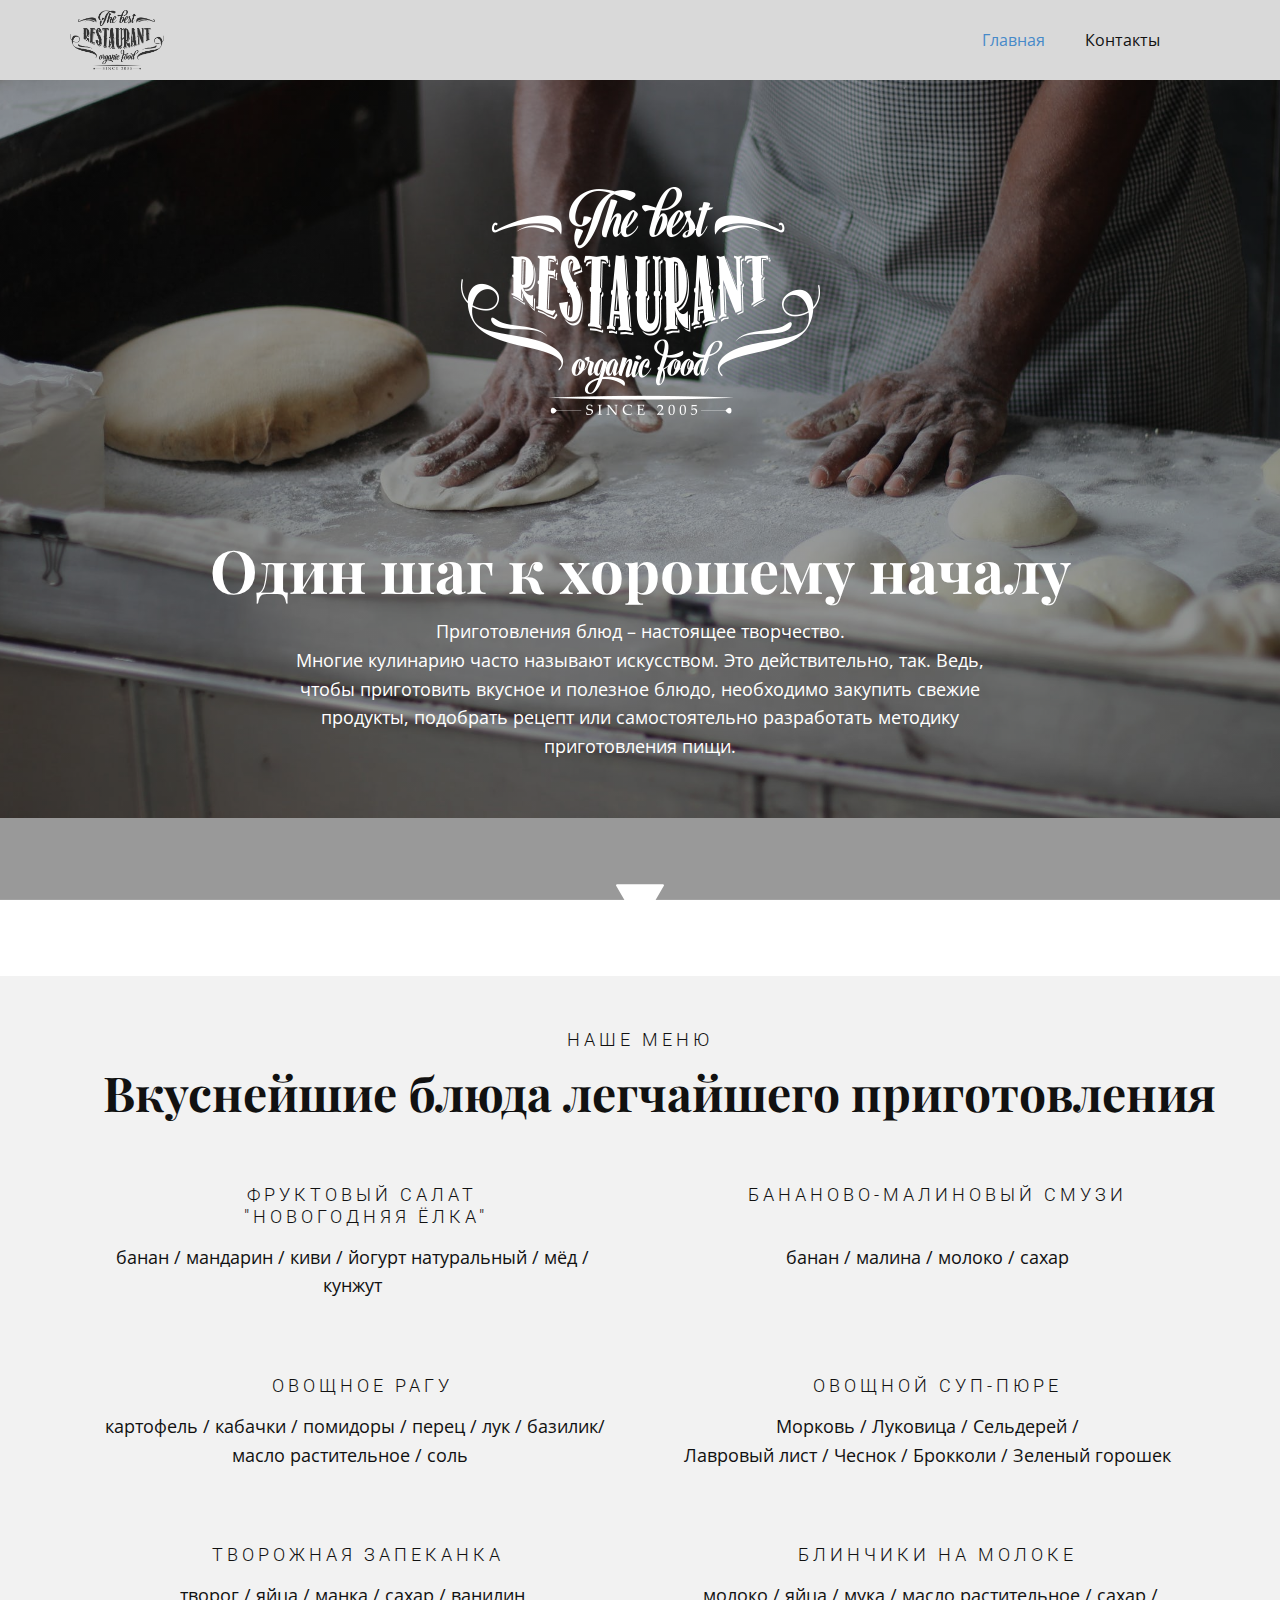
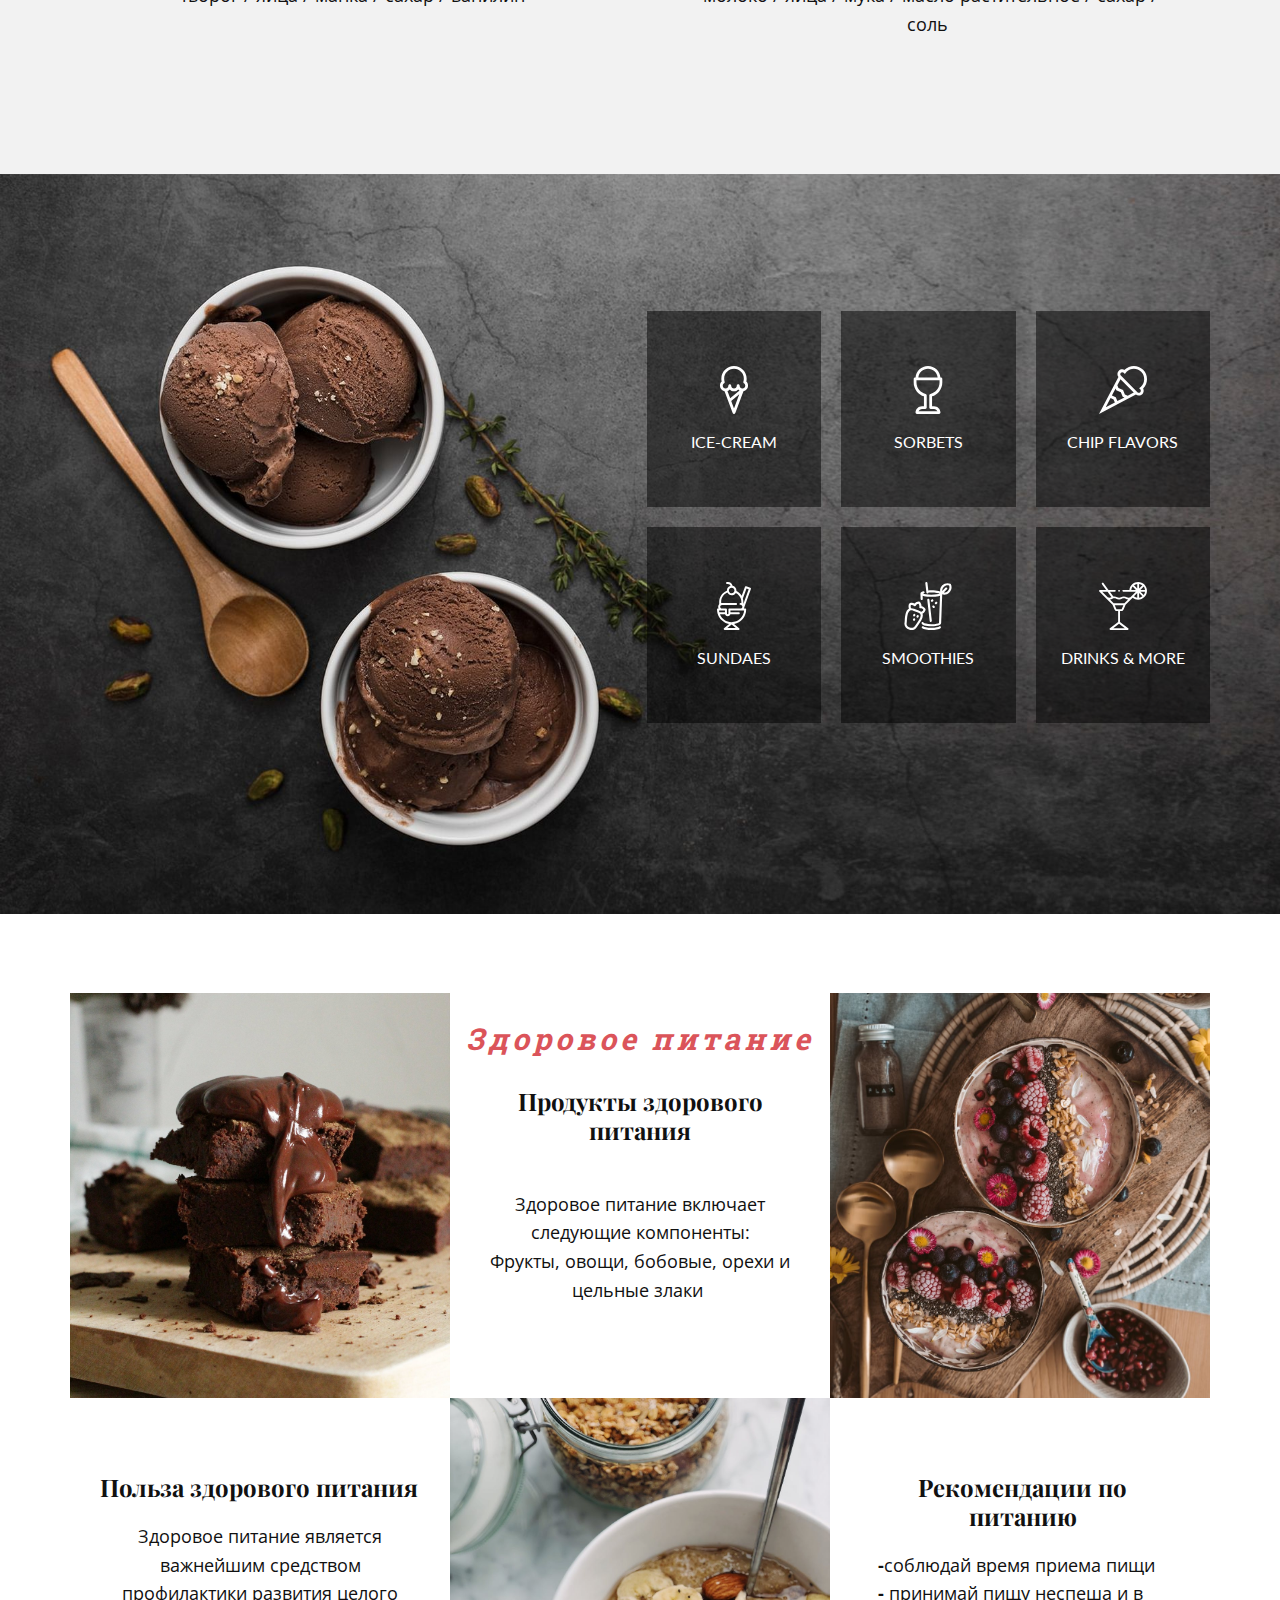
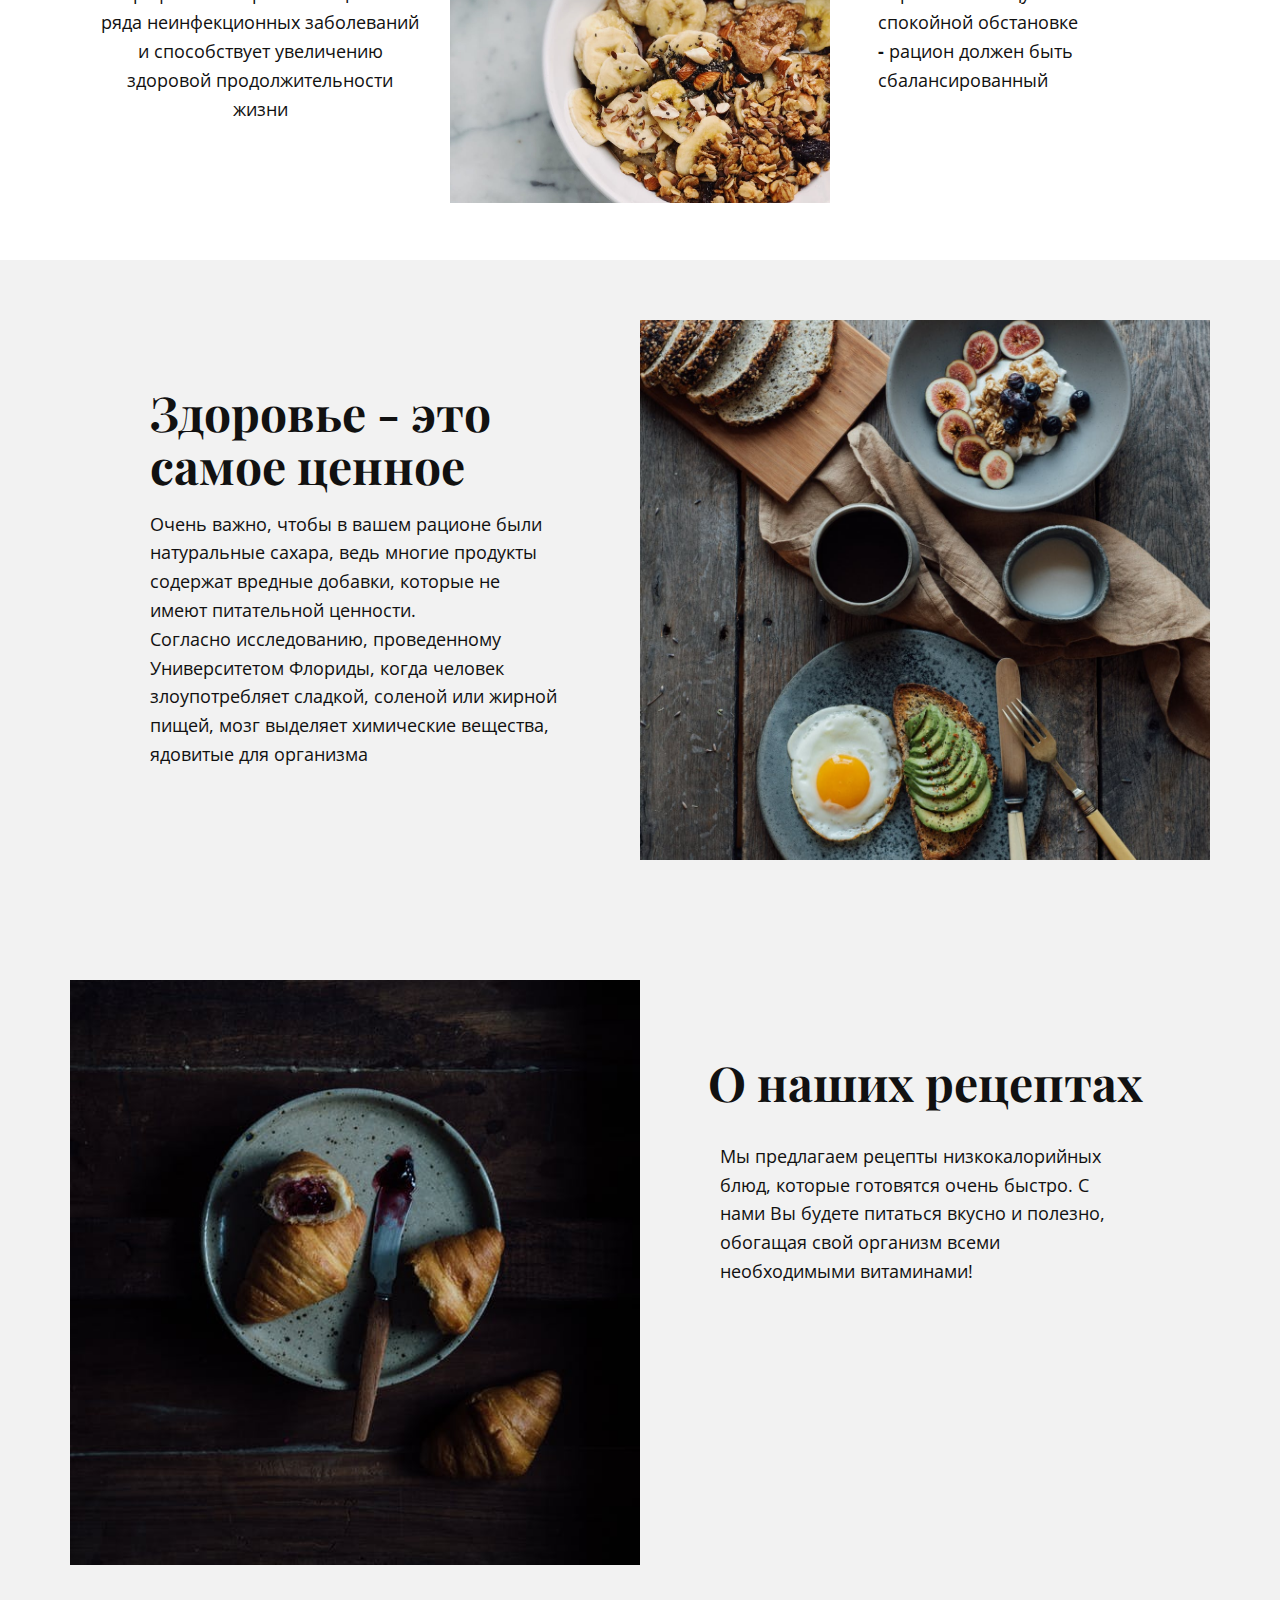
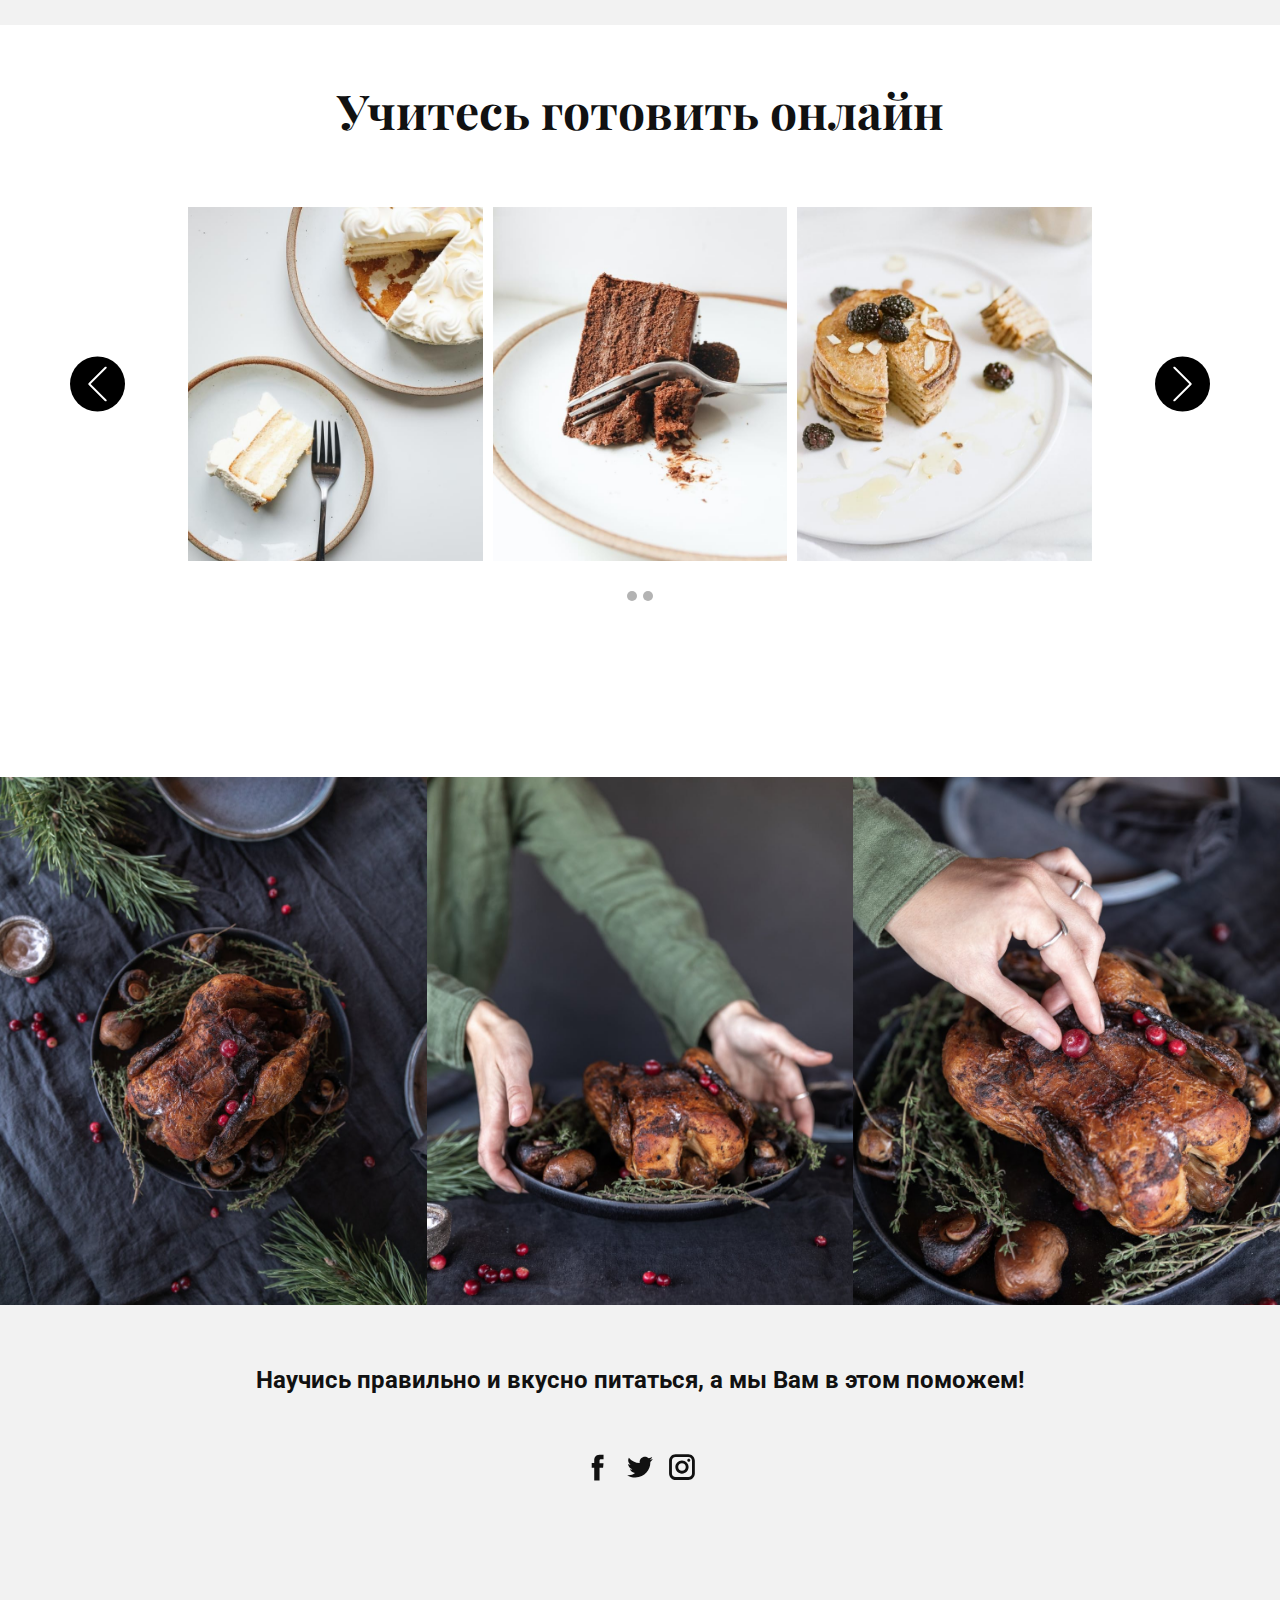
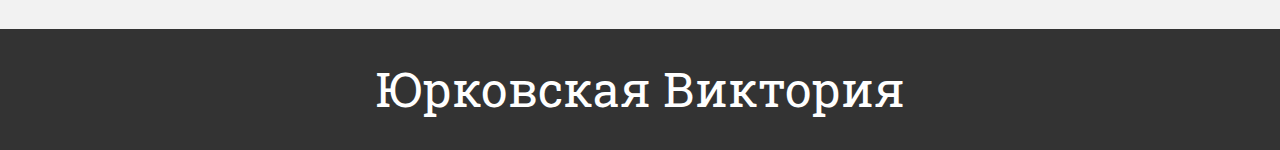
<file: Главная.html>
<!DOCTYPE html>
<html style="font-size: 16px;" lang="ru"><head>
    <meta name="viewport" content="width=device-width, initial-scale=1.0">
    <meta charset="utf-8">
    <meta name="keywords" content="One Step to Making a Good Start, Delicious From The Chef, Health is the most precious, Reviews, Learn&nbsp;Cooking&nbsp;Online">
    <meta name="description" content="">
    <title>Главная</title>
    <link rel="stylesheet" href="nicepage.css" media="screen">
<link rel="stylesheet" href="Главная.css" media="screen">
    <script class="u-script" type="text/javascript" src="jquery.js" defer=""></script>
    <script class="u-script" type="text/javascript" src="nicepage.js" defer=""></script>
    <meta name="generator" content="Nicepage 6.0.3, nicepage.com">
    <link id="u-theme-google-font" rel="stylesheet" href="https://fonts.googleapis.com/css?family=Roboto:100,100i,300,300i,400,400i,500,500i,700,700i,900,900i|Open+Sans:300,300i,400,400i,500,500i,600,600i,700,700i,800,800i">
    <link id="u-page-google-font" rel="stylesheet" href="https://fonts.googleapis.com/css?family=Playfair+Display:400,400i,500,500i,600,600i,700,700i,800,800i,900,900i|Lato:100,100i,300,300i,400,400i,700,700i,900,900i|Roboto+Slab:100,200,300,400,500,600,700,800,900">
    
    
    
    
    
    
    
    
    
    
    
    <script type="application/ld+json">{
		"@context": "http://schema.org",
		"@type": "Organization",
		"name": ""
}</script>
    <meta name="theme-color" content="#478ac9">
    <meta property="og:title" content="Главная">
    <meta property="og:type" content="website">
  <meta data-intl-tel-input-cdn-path="intlTelInput/"></head>
  <body data-path-to-root="./" data-include-products="false" class="u-body u-xl-mode" data-lang="ru"><header class="u-clearfix u-grey-15 u-header u-sticky u-sticky-25fb u-header" id="sec-28a5"><div class="u-clearfix u-sheet u-sheet-1">
        <nav class="u-menu u-menu-dropdown u-offcanvas u-menu-1">
          <div class="menu-collapse" style="font-size: 1rem; letter-spacing: 0px;">
            <a class="u-button-style u-custom-left-right-menu-spacing u-custom-padding-bottom u-custom-top-bottom-menu-spacing u-nav-link u-text-active-palette-1-base u-text-hover-palette-2-base" href="#">
              <svg class="u-svg-link" viewBox="0 0 24 24"><use xmlns:xlink="http://www.w3.org/1999/xlink" xlink:href="#menu-hamburger"></use></svg>
              <svg class="u-svg-content" version="1.1" id="menu-hamburger" viewBox="0 0 16 16" x="0px" y="0px" xmlns:xlink="http://www.w3.org/1999/xlink" xmlns="http://www.w3.org/2000/svg"><g><rect y="1" width="16" height="2"></rect><rect y="7" width="16" height="2"></rect><rect y="13" width="16" height="2"></rect>
</g></svg>
            </a>
          </div>
          <div class="u-nav-container">
            <ul class="u-nav u-unstyled u-nav-1"><li class="u-nav-item"><a class="u-button-style u-nav-link u-text-active-palette-1-base u-text-hover-palette-2-base" href="Главная.html" style="padding: 10px 20px;">Главная</a>
</li><li class="u-nav-item"><a class="u-button-style u-nav-link u-text-active-palette-1-base u-text-hover-palette-2-base" href="Контакты.html" style="padding: 10px 20px;">Контакты</a>
</li></ul>
          </div>
          <div class="u-nav-container-collapse">
            <div class="u-black u-container-style u-inner-container-layout u-opacity u-opacity-95 u-sidenav">
              <div class="u-inner-container-layout u-sidenav-overflow">
                <div class="u-menu-close"></div>
                <ul class="u-align-center u-nav u-popupmenu-items u-unstyled u-nav-2"><li class="u-nav-item"><a class="u-button-style u-nav-link" href="Главная.html">Главная</a>
</li><li class="u-nav-item"><a class="u-button-style u-nav-link" href="Контакты.html">Контакты</a>
</li></ul>
              </div>
            </div>
            <div class="u-black u-menu-overlay u-opacity u-opacity-70"></div>
          </div>
        </nav>
        <img src="images/Untitled-1.png" alt="" class="u-image u-image-contain u-image-default u-image-1" data-image-width="359" data-image-height="229">
      </div></header>
    <section class="skrollable u-align-center u-clearfix u-image u-parallax u-shading u-section-1" id="carousel_d620">
      <div class="u-clearfix u-sheet u-sheet-1">
        <img src="images/Untitled-1.png" alt="" class="u-image u-image-contain u-image-default u-image-1" data-image-width="359" data-image-height="229">
        <h1 class="u-custom-font u-font-playfair-display u-text u-text-1"> Один шаг к хорошему началу</h1>
        <p class="u-text u-text-2"> Приготовления блюд – настоящее творчество.<br>Многие кулинарию часто называют искусством. Это действительно, так. Ведь, чтобы приготовить вкусное и полезное блюдо, необходимо закупить свежие продукты, подобрать рецепт или самостоятельно разработать методику приготовления пищи.
        </p><span class="u-icon u-icon-circle u-text-white u-icon-1"><svg class="u-svg-link" preserveAspectRatio="xMidYMin slice" viewBox="0 0 490.677 490.677" style=""><use xmlns:xlink="http://www.w3.org/1999/xlink" xlink:href="#svg-57fc"></use></svg><svg class="u-svg-content" viewBox="0 0 490.677 490.677" x="0px" y="0px" id="svg-57fc" style="enable-background:new 0 0 490.677 490.677;"><g><g><path d="M489.272,37.339c-1.92-3.307-5.44-5.333-9.259-5.333H10.68c-3.819,0-7.339,2.027-9.259,5.333    c-1.899,3.307-1.899,7.36,0.021,10.667l234.667,405.333c1.899,3.307,5.419,5.333,9.237,5.333s7.339-2.027,9.237-5.333    L489.251,48.005C491.149,44.72,491.149,40.645,489.272,37.339z"></path>
</g>
</g></svg></span>
      </div>
    </section>
    <section class="u-align-center u-clearfix u-grey-5 u-section-2" id="carousel_d831">
      <div class="u-clearfix u-sheet u-sheet-1">
        <h6 class="u-text u-text-default u-text-1">Наше меню</h6>
        <h2 class="u-custom-font u-font-playfair-display u-text u-text-2">&nbsp;Вкуснейшие блюда легчайшего приготовления&nbsp;</h2>
        <div class="u-expanded-width u-list u-list-1">
          <div class="u-repeater u-repeater-1">
            <div class="u-align-center u-container-style u-list-item u-repeater-item">
              <div class="u-container-layout u-similar-container u-container-layout-1">
                <h6 class="u-align-center u-text u-text-3">Фруктовый салат<br>&nbsp;"Новогодняя ёлка"
                </h6>
                <p class="u-align-center u-text u-text-4">банан / мандарин / киви / йогурт натуральный / мёд / кунжут</p>
              </div>
            </div>
            <div class="u-align-center u-container-style u-list-item u-repeater-item">
              <div class="u-container-layout u-similar-container u-container-layout-2">
                <h6 class="u-align-center u-text u-text-5">Бананово-малиновый смузи<br>
                  <br>
                </h6>
                <p class="u-align-center u-text u-text-6">банан / малина / молоко /&nbsp;сахар<br>
                  <br>
                </p>
              </div>
            </div>
            <div class="u-container-style u-list-item u-repeater-item">
              <div class="u-container-layout u-similar-container u-container-layout-3">
                <h6 class="u-align-center u-text u-text-7">Овощное рагу</h6>
                <p class="u-align-center u-text u-text-8"> &nbsp;картофель / кабачки / помидоры / перец / лук / базилик/ масло растительное / соль&nbsp;</p>
              </div>
            </div>
            <div class="u-container-style u-list-item u-repeater-item">
              <div class="u-container-layout u-similar-container u-container-layout-4">
                <h6 class="u-align-center u-text u-text-9"> Овощной суп-пюре</h6>
                <p class="u-align-center u-text u-text-10"> Морковь / Луковица / Сельдерей /<br>&nbsp;Лавровый лист / Чеснок / Брокколи / Зеленый горошек&nbsp;
                </p>
              </div>
            </div>
            <div class="u-container-style u-list-item u-repeater-item">
              <div class="u-container-layout u-similar-container u-container-layout-5">
                <h6 class="u-align-center u-text u-text-11">Творожная запеканка&nbsp;</h6>
                <p class="u-align-center u-text u-text-12">творог / яйца /&nbsp;манка /&nbsp;сахар / ванилин</p>
              </div>
            </div>
            <div class="u-container-style u-list-item u-repeater-item">
              <div class="u-container-layout u-similar-container u-container-layout-6">
                <h6 class="u-align-center u-text u-text-13"> Блинчики на молоке</h6>
                <p class="u-align-center u-text u-text-14">&nbsp;молоко / яйца / мука / масло растительное / сахар / соль</p>
              </div>
            </div>
          </div>
        </div>
      </div>
    </section>
    <section class="u-align-right u-clearfix u-image u-section-3" id="carousel_e629">
      <div class="u-clearfix u-sheet u-sheet-1">
        <div class="u-list u-list-1">
          <div class="u-repeater u-repeater-1">
            <div class="u-black u-container-style u-list-item u-opacity u-opacity-50 u-repeater-item u-list-item-1">
              <div class="u-container-layout u-similar-container u-valign-top u-container-layout-1"><span class="u-icon u-icon-circle u-icon-1"><svg class="u-svg-link" preserveAspectRatio="xMidYMin slice" viewBox="0 0 512 512" style=""><use xmlns:xlink="http://www.w3.org/1999/xlink" xlink:href="#svg-21e4"></use></svg><svg class="u-svg-content" viewBox="0 0 512 512" id="svg-21e4"><g><path d="m406 210c0-16.719-6.892-32.333-18.856-43.557 2.561-10.49 3.856-21.026 3.856-31.443 0-74.439-60.561-135-135-135s-135 60.561-135 135c0 10.65 1.236 21.185 3.683 31.439-11.856 11.18-18.683 26.792-18.683 43.561 0 29.398 21.259 53.908 49.206 59.009l86.735 233.22c2.184 5.874 7.791 9.771 14.059 9.771s11.875-3.897 14.059-9.771l86.735-233.22c27.948-5.101 49.206-29.611 49.206-59.009zm-219.731 56.469c9.619-3.463 18.097-9.321 24.731-16.846 11.003 12.481 27.092 20.377 45 20.377s33.997-7.896 45-20.377c4.03 4.571 8.733 8.535 13.968 11.711l-99.708 83.09zm69.731 187.499-29.652-79.732 85.938-71.615zm90-213.968c-16.542 0-30-13.458-30-30 0-8.284-6.716-15-15-15s-15 6.716-15 15c0 16.542-13.458 30-30 30s-30-13.458-30-30c0-8.284-6.716-15-15-15s-15 6.716-15 15c0 16.542-13.458 30-30 30s-30-13.458-30-30c0-10.347 5.176-19.8 13.846-25.286 5.789-3.663 8.36-10.783 6.248-17.301-3.38-10.427-5.094-21.333-5.094-32.413 0-57.897 47.103-105 105-105s105 47.103 105 105c0 10.661-1.782 21.567-5.299 32.413-2.112 6.517.459 13.637 6.248 17.3 8.798 5.568 14.051 15.021 14.051 25.287 0 16.542-13.458 30-30 30z"></path>
</g></svg></span>
                <h5 class="u-align-center u-custom-font u-font-lato u-text u-text-1">ice-cream</h5>
              </div>
            </div>
            <div class="u-black u-container-style u-list-item u-opacity u-opacity-50 u-repeater-item u-video-cover">
              <div class="u-container-layout u-similar-container u-valign-top u-container-layout-2"><span class="u-icon u-icon-circle u-icon-2"><svg class="u-svg-link" preserveAspectRatio="xMidYMin slice" viewBox="0 0 512 512" style=""><use xmlns:xlink="http://www.w3.org/1999/xlink" xlink:href="#svg-2a93"></use></svg><svg class="u-svg-content" viewBox="0 0 512 512" x="0px" y="0px" id="svg-2a93" style="enable-background:new 0 0 512 512;"><g><g><path d="M374.027,273.986c22.304-27.177,34.589-61.538,34.589-96.755v-39.385c0-8.157-6.613-14.769-14.769-14.769h-5.288    C383.503,54.363,325.983,0,256,0S128.497,54.363,123.442,123.077h-5.288c-8.157,0-14.769,6.613-14.769,14.769v39.385    c0,35.217,12.284,69.578,34.589,96.755c19.415,23.654,45.615,40.98,74.704,49.606v104.716H192    c-38.004,0-68.923,30.918-68.923,68.923c0,8.157,6.613,14.769,14.769,14.769h236.308c8.157,0,14.769-6.613,14.769-14.769    c0-38.005-30.918-68.923-68.923-68.923h-20.677V323.591C328.412,314.966,354.611,297.64,374.027,273.986z M256,29.538    c53.687,0,97.948,41.13,102.919,93.538H153.08C158.052,70.669,202.313,29.538,256,29.538z M284.554,457.846H320    c16.497,0,30.658,10.195,36.512,24.615H155.488c5.855-14.421,20.014-24.615,36.512-24.615h35.446    c8.157,0,14.769-6.613,14.769-14.769v-130.97c0-6.984-4.892-13.013-11.725-14.452c-56.535-11.908-97.568-62.555-97.568-120.424    v-24.615h4.923h236.308h4.923v24.615c0,57.87-41.033,108.516-97.568,120.425c-6.833,1.44-11.725,7.468-11.725,14.452v130.969    C269.785,451.233,276.397,457.846,284.554,457.846z"></path>
</g>
</g></svg></span>
                <h5 class="u-align-center u-custom-font u-font-lato u-text u-text-2">Sorbets</h5>
              </div>
            </div>
            <div class="u-black u-container-style u-list-item u-opacity u-opacity-50 u-repeater-item u-video-cover">
              <div class="u-container-layout u-similar-container u-valign-top u-container-layout-3"><span class="u-icon u-icon-circle u-icon-3"><svg class="u-svg-link" preserveAspectRatio="xMidYMin slice" viewBox="0 0 508.844 508.844" style=""><use xmlns:xlink="http://www.w3.org/1999/xlink" xlink:href="#svg-e1ad"></use></svg><svg class="u-svg-content" viewBox="0 0 508.844 508.844" id="svg-e1ad"><g id="XMLID_1296_"><path id="XMLID_1299_" d="m468.082 237.546c26.286-26.286 40.762-61.234 40.762-98.408s-14.476-72.122-40.762-98.408c-54.262-54.263-142.554-54.263-196.815 0-.155.154-.309.31-.463.465-7.323-3.903-15.538-5.975-24.07-5.975-13.692 0-26.565 5.333-36.248 15.014-9.683 9.682-15.015 22.555-15.015 36.248 0 11.438 3.733 22.297 10.602 31.209l-206.073 391.12 391.12-206.073c8.912 6.869 19.77 10.602 31.209 10.602 13.692 0 26.565-5.332 36.248-15.014 16.298-16.298 19.308-40.929 9.025-60.304.161-.158.32-.317.48-.476zm-284.647 20.036 48.308 19.479 19.482 48.313 18.453 7.441-74.747 39.383-17.448-40.876-40.867-17.441 39.381-74.745zm-60.851 82.927 32.038 13.673 13.679 32.046-96.629 50.912zm181.871-26.018-30.178-12.169-19.482-48.313-48.308-19.478-12.166-30.174 33.745-64.047 140.436 140.436zm142.414-98.158c-2.763 2.763-5.73 5.425-8.819 7.914l-13.005 10.478 12.319 12.319c8.29 8.291 8.29 21.779 0 30.07-4.016 4.016-9.355 6.227-15.035 6.227s-11.019-2.211-15.035-6.227l-175.596-175.598c-4.016-4.016-6.228-9.355-6.228-15.034s2.211-11.019 6.228-15.035c4.016-4.016 9.355-6.228 15.035-6.228s11.019 2.212 15.04 6.233l12.319 12.308 10.473-12.999c2.489-3.089 5.151-6.056 7.914-8.819 42.565-42.565 111.824-42.565 154.39 0 20.62 20.62 31.975 48.035 31.975 77.195 0 29.161-11.356 56.576-31.975 77.196z"></path>
</g></svg></span>
                <h5 class="u-align-center u-custom-font u-font-lato u-text u-text-3">Chip Flavors</h5>
              </div>
            </div>
            <div class="u-black u-container-style u-list-item u-opacity u-opacity-50 u-repeater-item u-video-cover">
              <div class="u-container-layout u-similar-container u-valign-top u-container-layout-4"><span class="u-icon u-icon-circle u-icon-4"><svg class="u-svg-link" preserveAspectRatio="xMidYMin slice" viewBox="0 0 481.789 481.789" style=""><use xmlns:xlink="http://www.w3.org/1999/xlink" xlink:href="#svg-9057"></use></svg><svg class="u-svg-content" viewBox="0 0 481.789 481.789" x="0px" y="0px" id="svg-9057" style="enable-background:new 0 0 481.789 481.789;"><path d="M410.589,70.342c0.908-2.493,0.789-5.244-0.332-7.648s-3.151-4.265-5.644-5.172L364.03,42.75  c-2.491-0.907-5.243-0.787-7.646,0.333c-2.404,1.121-4.264,3.151-5.171,5.644l-32.884,90.348c-1.647-2.826-3.405-5.598-5.289-8.304  c-12.242-17.575-28.678-31.435-47.864-40.466c0.171-1.642,0.26-3.308,0.26-4.994c0-23.349-16.764-42.847-38.886-47.116  C222.286,16.455,203.094,0,180.124,0h-8.509c-5.523,0-10,4.478-10,10s4.477,10,10,10h8.509c12.05,0,22.296,7.846,25.915,18.696  c-20.977,5.132-36.593,24.079-36.593,46.615c0,0.582,0.023,1.158,0.044,1.735c-20.925,8.199-39.555,22.318-53.08,40.403  c-15.755,21.066-24.083,46.145-24.083,72.521v19.716c0,0.713,0.077,1.407,0.219,2.078c-6.564,6.926-10.6,16.271-10.6,26.544  c0,6.758,1.75,13.114,4.813,18.646h-6.164c-5.523,0-10,4.478-10,10c0,13.314,1.798,26.215,5.147,38.482  c0.078,0.386,0.185,0.761,0.307,1.13c15.123,53.691,60.197,94.953,115.963,104.54l-51.047,43.039  c-3.211,2.707-4.388,7.132-2.947,11.077c1.441,3.944,5.193,6.568,9.393,6.568h138.916c0.006,0,0.013,0,0.02,0  c5.523,0,10-4.478,10-10c0-3.253-1.553-6.143-3.958-7.969l-50.663-42.716c68.857-11.838,121.417-71.968,121.417-144.152  c0-5.522-4.477-10-10-10h-12.852c2.774-5.011,4.47-10.697,4.765-16.747L410.589,70.342z M366.586,64.964l21.787,7.93  l-53.677,147.322c0.009-0.177,0.027-0.352,0.027-0.531v-19.716c0-11.664-1.666-23.107-4.872-34.077L366.586,64.964z M217.441,57.316  c15.437,0,27.995,12.559,27.995,27.994c0,15.437-12.558,27.995-27.995,27.995c-12.999,0-23.956-8.907-27.092-20.938  c-0.075-0.523-0.18-1.047-0.342-1.568c-0.01-0.032-0.024-0.061-0.034-0.092c-0.343-1.747-0.527-3.551-0.527-5.397  C189.446,69.875,202.004,57.316,217.441,57.316z M174.441,106.596c7.859,15.813,24.177,26.71,43,26.71  c17.655,0,33.104-9.589,41.44-23.827c24.381,12.159,42.364,33.207,50.687,58.374c0.139,0.605,0.335,1.192,0.582,1.759  c2.989,9.63,4.574,19.836,4.574,30.357v10.61c-2.657-0.58-5.412-0.894-8.241-0.894c-5.252,0-9.609,4.063-9.976,9.302  s3.382,9.869,8.583,10.601l7.136,1.004c7.466,2.427,12.878,9.451,12.878,17.716c0,10.269-8.354,18.622-18.622,18.622H194.985  c-5.523,0-10,4.478-10,10v39.203c0,4.065-3.308,7.373-7.373,7.373c-4.066,0-7.374-3.308-7.374-7.373l0-39.18l0,0l0,0v-0.023  c0-2.652-1.054-5.195-2.929-7.071c-1.875-1.875-4.419-2.929-7.071-2.929h-39.671c-10.268,0-18.622-8.354-18.622-18.622  s8.354-18.622,18.622-18.622h140.643c5.523,0,10-4.478,10-10s-4.477-10-10-10H112.693c-0.124,0-0.243,0.014-0.366,0.019v-9.735  C112.327,158.609,136.929,122.206,174.441,106.596z M93.398,303.432c-1.152-5.376-1.969-10.875-2.41-16.479h59.251l0,16.479H93.398z   M174.786,461.789l42.084-35.482l42.084,35.482H174.786z M216.87,403.227c-53.222,0-98.852-33.102-117.403-79.795h51.768  c3.203,11.56,13.812,20.073,26.377,20.073s23.174-8.513,26.377-20.073h84.862c5.523,0,10-4.478,10-10s-4.477-10-10-10h-83.866  v-16.479h137.767C337.637,351.923,283.131,403.227,216.87,403.227z"></path></svg></span>
                <h5 class="u-align-center u-custom-font u-font-lato u-text u-text-4">Sundaes</h5>
              </div>
            </div>
            <div class="u-black u-container-style u-list-item u-opacity u-opacity-50 u-repeater-item u-video-cover">
              <div class="u-container-layout u-similar-container u-valign-top u-container-layout-5"><span class="u-icon u-icon-circle u-icon-5"><svg class="u-svg-link" preserveAspectRatio="xMidYMin slice" viewBox="0 0 399.744 399.744" style=""><use xmlns:xlink="http://www.w3.org/1999/xlink" xlink:href="#svg-d5ae"></use></svg><svg class="u-svg-content" viewBox="0 0 399.744 399.744" x="0px" y="0px" id="svg-d5ae" style="enable-background:new 0 0 399.744 399.744;"><path id="XMLID_1316_" d="M122.727,287.403l-1.626,4.393c-1.344,3.631-4.783,5.878-8.441,5.878c-1.038,0-2.094-0.182-3.124-0.563  c-4.661-1.727-7.041-6.904-5.315-11.565l1.626-4.393c1.726-4.662,6.902-7.041,11.565-5.315  C122.073,277.564,124.453,282.742,122.727,287.403z M87.666,301.93c-4.661-1.73-9.839,0.648-11.567,5.31l-1.628,4.392  c-1.728,4.66,0.649,9.84,5.31,11.567c1.032,0.383,2.088,0.564,3.128,0.564c3.656,0,7.094-2.245,8.439-5.874l1.628-4.392  C94.703,308.838,92.326,303.659,87.666,301.93z M116.17,362.186c-4.992,6.813-9.707,13.249-13.042,18.453  c-8.736,13.635-23.299,19.066-38.208,19.066c-8.072,0-16.243-1.592-23.649-4.335c-21.063-7.803-40.762-26.74-37.288-51.458  c0.86-6.119,1.475-14.071,2.126-22.49c2.786-36.011,6.252-80.827,32.487-97.621c0.964-0.617,1.948-1.188,2.951-1.715  c-5.908-13.839-5.224-29.718,2.421-42.263c1.043-1.712,2.629-3.027,4.505-3.735c12.807-4.839,27.499-3.211,39.626,3.938  c9.074-10.768,22.38-17.161,36.082-16.844c2.004,0.047,3.936,0.762,5.487,2.032c10.594,8.669,16.534,22.206,16.404,36.286  c13.863,2.474,26.067,10.813,32.632,22.826c0.961,1.76,1.308,3.791,0.984,5.77c-2.374,14.497-12.2,26.99-25.697,33.641  c0.419,1.053,0.793,2.127,1.123,3.224C164.078,296.793,137.514,333.051,116.17,362.186z M137.876,272.141  c-0.766-2.548-2-4.901-3.715-7.07c-0.252-0.269-0.49-0.555-0.709-0.854c-3.729-4.29-9.437-7.832-17.227-10.718l-39.351-14.577  c-7.789-2.885-14.426-3.912-20.05-3.092c-0.364,0.086-0.73,0.148-1.099,0.188c-2.714,0.528-5.182,1.51-7.422,2.944  c-18.685,11.961-21.898,53.511-24.246,83.849c-0.673,8.708-1.31,16.932-2.248,23.607c-2.081,14.806,11.416,26.777,25.715,32.074  c14.323,5.308,32.384,5.023,40.449-7.563c3.638-5.678,8.514-12.333,13.676-19.38C119.632,327.003,144.26,293.387,137.876,272.141z   M143.431,248.738c8.661-3.313,15.32-10.191,17.784-18.457c-5.38-7.41-14.782-11.857-24.798-11.525  c-2.77,0.086-5.449-1.107-7.226-3.249c-1.776-2.143-2.462-4.985-1.857-7.702c2.179-9.787-0.455-19.842-6.743-26.497  c-9.105,0.953-17.654,6.865-22.376,15.71c-1.311,2.455-3.683,4.165-6.426,4.633c-2.745,0.47-5.548-0.359-7.599-2.241  c-7.387-6.781-17.417-9.53-26.322-7.409c-3.517,7.875-2.946,17.431,1.466,25.587c0.432-0.012,0.866-0.018,1.303-0.018  c6.928,0,14.438,1.49,22.491,4.474c0,0,0,0,0,0l39.35,14.577C131.037,239.791,138.033,243.84,143.431,248.738z M89.417,265.468  c-4.659-1.727-9.839,0.651-11.566,5.313l-1.627,4.392c-1.728,4.66,0.651,9.839,5.312,11.566c1.031,0.382,2.087,0.563,3.126,0.563  c3.657,0,7.095-2.246,8.44-5.876l1.627-4.392C96.456,272.375,94.077,267.196,89.417,265.468z M377.84,86.923  c-16.207,16.205-39.225,22.107-59.541,15.91l-8.857,239.111c0.041,2.762-0.744,6.688-4.412,10.545  c-11.745,12.348-49.027,16.729-77.386,16.729c-13.659,0-81.795-1.316-81.795-27.303c0-4.971,4.029-9,9-9  c4.437,0,8.124,3.21,8.864,7.435c4.286,3.919,26.686,10.868,63.931,10.868c36.796,0,59.179-6.74,63.836-10.639l8.373-226.033  c-4.117,1.446-8.418,2.54-12.338,3.416c-16.093,3.598-37.355,5.578-59.871,5.578c-22.516,0-43.779-1.98-59.872-5.578  c-3.92-0.876-8.222-1.971-12.339-3.416l1,27.011c0.184,4.968-3.694,9.144-8.661,9.327c-4.975,0.162-9.143-3.694-9.327-8.661  l-1.669-45.107c-0.017-0.274-0.025-0.553-0.026-0.835c0-0.041,0-0.081,0-0.121c0.068-12.907,17.583-18.013,23.345-19.692  c4.772-1.393,9.768,1.35,11.159,6.122c1.391,4.771-1.35,9.768-6.122,11.159c-3.139,0.915-5.431,1.779-7.088,2.52  c9.33,4.055,33.287,9.272,69.601,9.272c36.41,0,60.397-5.245,69.673-9.305c-9.276-4.06-33.263-9.305-69.673-9.305  c-7.928,0-15.691,0.256-23.167,0.763c-0.177,4.349-3.495,8.044-7.955,8.562c-4.93,0.578-9.404-2.964-9.979-7.9l-9.1-78.314  c-0.574-4.938,2.964-9.405,7.901-9.979c4.932-0.58,9.405,2.964,9.979,7.9l7.184,61.824c8.112-0.568,16.539-0.855,25.136-0.855  c22.516,0,43.778,1.98,59.871,5.578c4.295,0.96,9.046,2.181,13.513,3.84c-2.26-17.811,4.068-36.56,17.874-50.364  c18.379-18.381,45.525-23.505,67.552-12.753c1.802,0.88,3.259,2.337,4.139,4.139C401.345,41.393,396.221,68.541,377.84,86.923z   M375.674,30.151c-14.576-5.619-31.908-1.575-44.045,10.563c-9.355,9.354-13.904,21.794-12.924,33.68l26.361-26.362  c3.515-3.514,9.213-3.514,12.728,0c3.515,3.515,3.515,9.213,0,12.729l-26.36,26.36c11.886,0.981,24.323-3.57,33.677-12.925  C377.249,62.057,381.296,44.726,375.674,30.151z M229.6,146.942l-3.312,3.313c-3.514,3.516-3.514,9.214,0.002,12.729  c1.757,1.757,4.06,2.635,6.363,2.635c2.304,0,4.607-0.879,6.365-2.637l3.312-3.313c3.514-3.516,3.514-9.214-0.001-12.729  C238.812,143.425,233.114,143.427,229.6,146.942z M201.465,138.77c-4.937,0.573-8.475,5.041-7.901,9.979l20.396,175.513  c0.533,4.585,4.422,7.962,8.929,7.962c0.347,0,0.698-0.021,1.05-0.062c4.937-0.573,8.475-5.041,7.901-9.979l-20.396-175.513  C210.871,141.733,206.403,138.197,201.465,138.77z M265.583,186.009c2.303,0,4.606-0.879,6.364-2.636l3.312-3.312  c3.515-3.515,3.515-9.214,0-12.729c-3.515-3.514-9.213-3.514-12.728,0l-3.312,3.312c-3.515,3.515-3.515,9.214,0,12.729  C260.977,185.131,263.28,186.009,265.583,186.009z M250.901,198.474c-3.515-3.514-9.213-3.514-12.728,0  c-3.515,3.515-3.515,9.214,0,12.729l3.312,3.312c1.757,1.757,4.061,2.636,6.364,2.636s4.606-0.879,6.364-2.636  c3.515-3.515,3.515-9.214,0-12.729L250.901,198.474z M304.721,369.803c-3.721-3.297-9.41-2.949-12.705,0.772  c-3.448,3.895-25.869,11.168-64.372,11.168c-38.2,0-60.731-7.334-64.305-11.26c-3.346-3.679-9.039-3.944-12.714-0.599  c-3.676,3.347-3.943,9.038-0.598,12.714c11.518,12.654,49.01,17.145,77.617,17.145c28.873,0,66.585-4.514,77.849-17.236  C308.788,378.786,308.443,373.098,304.721,369.803z"></path></svg></span>
                <h5 class="u-align-center u-custom-font u-font-lato u-text u-text-5">Smoothies</h5>
              </div>
            </div>
            <div class="u-black u-container-style u-list-item u-opacity u-opacity-50 u-repeater-item u-video-cover">
              <div class="u-container-layout u-similar-container u-valign-top u-container-layout-6"><span class="u-icon u-icon-circle u-icon-6"><svg class="u-svg-link" preserveAspectRatio="xMidYMin slice" viewBox="0 0 512 512" style=""><use xmlns:xlink="http://www.w3.org/1999/xlink" xlink:href="#svg-289a"></use></svg><svg class="u-svg-content" viewBox="0 0 512 512" id="svg-289a"><g><path d="m417.841 0c-48.526 0-88.59 36.915-93.599 84.14h-65.422c-5.523 0-10 4.477-10 10s4.477 10 10 10h134.88l-58.692 58.714c-10.893 6.111-29.044 5.962-39.514-.49-17.221-10.591-44.176-10.589-61.358 0-10.769 6.624-29.663 6.623-40.424.005-11.133-6.861-26.362-9.273-40.392-7.247l-37.419-50.981h53.119c5.523 0 10-4.477 10-10s-4.477-10-10-10h-67.799l-53.765-73.254c-3.269-4.452-9.526-5.414-13.979-2.145-4.452 3.268-5.413 9.526-2.145 13.979l45.08 61.419h-66.412c-4.044 0-7.69 2.436-9.238 6.172-1.548 3.736-.693 8.037 2.166 10.897l76.683 76.708c.1.101.196.204.301.301l64.398 64.419 20.161 47.266c5.43 12.73 12.306 20.62 29.777 20.62h9.672v117.2l-87.349 66.313c-3.419 2.596-4.8 7.085-3.431 11.155s5.184 6.81 9.478 6.81h182.576c4.293 0 8.107-2.74 9.478-6.81 1.37-4.069-.011-8.558-3.43-11.154l-87.322-66.313v-117.201h9.672c17.471 0 24.346-7.89 29.777-20.62l20.16-47.265 64.398-64.418c.105-.097.202-.201.302-.303l10.487-10.49c16.68 13.528 37.328 20.883 59.123 20.883 51.919 0 94.159-42.244 94.159-94.169.002-51.91-42.237-94.141-94.157-94.141zm-325.009 162.854-58.695-58.714h56.956l42.289 57.617c-.349.202-.701.401-1.043.611-10.463 6.448-28.614 6.597-39.507.486zm182.66 329.146h-123.163l61.591-46.758zm-30.518-209.945c-3.275 7.676-4.338 8.467-11.381 8.467h-39.344c-7.043 0-8.107-.792-11.381-8.467l-14.98-35.121h92.066zm25.974-55.12h-114.055l-39.768-39.781c9.332-.676 18.399-3.256 25.698-7.755 10.772-6.625 29.648-6.627 40.404 0 17.211 10.585 44.175 10.584 61.394-.005 10.747-6.622 29.624-6.62 40.389 0 7.304 4.501 16.372 7.083 25.706 7.76zm73.435-142.795c1.757-12.978 6.896-24.89 14.48-34.842l34.838 34.842zm63.458 83.493c-12.733-1.706-24.692-6.649-34.888-14.446l34.888-34.899zm0-97.637-34.835-34.839c9.951-7.583 21.862-12.72 34.835-14.477zm83.475 14.144h-49.335l34.853-34.857c7.592 9.955 12.72 21.878 14.482 34.857zm-63.475-63.447c12.975 1.757 24.894 6.871 34.847 14.452l-34.847 34.851zm0 146.923v-49.331l34.846 34.85c-9.955 7.583-21.868 12.723-34.846 14.481zm48.993-28.619-34.853-34.857h49.335c-1.762 12.981-6.892 24.903-14.482 34.857z"></path><path d="m213.921 104.14h.057c5.523 0 9.972-4.477 9.972-10s-4.505-10-10.028-10-10 4.477-10 10 4.476 10 9.999 10z"></path>
</g></svg></span>
                <h5 class="u-align-center u-custom-font u-font-lato u-text u-text-6">Drinks &amp; More</h5>
              </div>
            </div>
          </div>
        </div>
      </div>
    </section>
    <section class="u-clearfix u-section-4" id="carousel_27f4">
      <div class="u-clearfix u-sheet u-sheet-1">
        <div class="data-layout-selected u-clearfix u-expanded-width u-layout-wrap u-layout-wrap-1">
          <div class="u-layout">
            <div class="u-layout-col">
              <div class="u-size-30">
                <div class="u-layout-row">
                  <div class="u-container-style u-image u-layout-cell u-left-cell u-size-20 u-image-1">
                    <div class="u-container-layout u-container-layout-1"></div>
                  </div>
                  <div class="u-container-style u-layout-cell u-size-20 u-layout-cell-2">
                    <div class="u-container-layout u-container-layout-2">
                      <h6 class="u-align-center u-custom-font u-font-roboto-slab u-text u-text-palette-2-base u-text-1">Здоровое питание</h6>
                      <h3 class="u-align-center u-custom-font u-font-playfair-display u-text u-text-2">Продукты здорового питания</h3>
                      <p class="u-align-center u-text u-text-3">З​доровое питание включает следующие компоненты:<br>Фрукты, овощи, бобовые, орехи и цельные злаки&nbsp;<br>
                      </p>
                    </div>
                  </div>
                  <div class="u-container-style u-image u-layout-cell u-right-cell u-size-20 u-image-2">
                    <div class="u-container-layout u-container-layout-3"></div>
                  </div>
                </div>
              </div>
              <div class="u-size-30">
                <div class="u-layout-row">
                  <div class="u-container-style u-layout-cell u-left-cell u-size-20 u-layout-cell-4">
                    <div class="u-container-layout u-container-layout-4">
                      <h3 class="u-align-center u-custom-font u-font-playfair-display u-text u-text-default u-text-4">Польза здорового питания</h3>
                      <p class="u-align-center u-text u-text-default u-text-5">Здоровое питание является важнейшим средством профилактики развития целого ряда неинфекционных заболеваний и способствует увеличению здоровой продолжительности жизни</p>
                    </div>
                  </div>
                  <div class="u-container-style u-image u-layout-cell u-size-20 u-image-3">
                    <div class="u-container-layout u-container-layout-5"></div>
                  </div>
                  <div class="u-container-style u-layout-cell u-right-cell u-size-20 u-layout-cell-6">
                    <div class="u-container-layout u-container-layout-6">
                      <h3 class="u-align-center u-custom-font u-font-playfair-display u-text u-text-default u-text-6">Рекомендации по питанию</h3>
                      <p class="u-align-left u-text u-text-default u-text-7">
                        <span style="font-weight: 700;">-</span>соблюдай время приема пищи<br>
                        <span style="font-weight: 700;"> -<span style="font-weight: 400;"> принимай пищу неспеша и в спокойной обстановке&nbsp;</span>
                        </span>
                        <br>
                        <span style="font-weight: 700;">-<span style="font-weight: 400;"> рацион должен быть сбалансированный</span>
                        </span>
                      </p>
                    </div>
                  </div>
                </div>
              </div>
            </div>
          </div>
        </div>
      </div>
    </section>
    <section class="u-clearfix u-grey-5 u-section-5" id="carousel_f278">
      <div class="u-clearfix u-sheet u-sheet-1">
        <div class="data-layout-selected u-clearfix u-expanded-width u-gutter-0 u-layout-spacing-top u-layout-wrap u-layout-wrap-1">
          <div class="u-layout">
            <div class="u-layout-row">
              <div class="u-align-left u-container-style u-layout-cell u-right-cell u-shape-rectangle u-size-30 u-layout-cell-1">
                <div class="u-container-layout u-valign-top-xs u-container-layout-1">
                  <h2 class="u-custom-font u-font-playfair-display u-text u-text-1"> Здоровье - это самое ценное</h2>
                  <p class="u-text u-text-2"> Очень важно, чтобы в вашем рационе были натуральные сахара, ведь многие продукты содержат вредные добавки, которые не имеют питательной ценности.<br>Согласно исследованию, проведенному Университетом Флориды, когда человек злоупотребляет сладкой, соленой или жирной пищей, мозг выделяет химические вещества, ядовитые для организма
                  </p>
                </div>
              </div>
              <div class="u-align-left u-container-style u-image u-layout-cell u-left-cell u-size-30 u-image-1">
                <div class="u-container-layout" src=""></div>
              </div>
            </div>
          </div>
        </div>
      </div>
    </section>
    <section class="u-clearfix u-grey-5 u-section-6" id="carousel_0727">
      <div class="u-clearfix u-sheet u-sheet-1">
        <div class="data-layout-selected u-clearfix u-expanded-width u-layout-wrap u-layout-wrap-1">
          <div class="u-layout">
            <div class="u-layout-row">
              <div class="u-container-style u-image u-layout-cell u-left-cell u-size-30 u-image-1">
                <div class="u-container-layout u-container-layout-1"></div>
              </div>
              <div class="u-align-left u-container-style u-layout-cell u-right-cell u-shape-rectangle u-size-30 u-layout-cell-2">
                <div class="u-container-layout u-container-layout-2">
                  <h2 class="u-align-center u-custom-font u-font-playfair-display u-text u-text-1">О наших рецептах</h2>
                  <p class="u-text u-text-2"> Мы предлагаем рецепты низкокалорийных блюд, которые готовятся очень быстро. С нами Вы будете питаться вкусно и полезно, обогащая свой организм всеми необходимыми витаминами!&nbsp;</p>
                </div>
              </div>
            </div>
          </div>
        </div>
      </div>
    </section>
    <section class="u-align-center u-clearfix u-section-7" id="carousel_c8d1">
      <div class="u-clearfix u-sheet u-valign-middle-sm u-valign-middle-xs u-sheet-1">
        <h2 class="u-custom-font u-font-playfair-display u-text u-text-default u-text-1"> Учитесь готовить онлайн</h2>
        <div id="carousel-25eb" data-interval="5000" data-u-ride="carousel" class="u-carousel u-expanded-width u-slider u-slider-1">
          <ol class="u-absolute-hcenter u-carousel-indicators u-carousel-indicators-1">
            <li data-u-target="#carousel-25eb" class="u-active u-grey-30 u-shape-circle" data-u-slide-to="0" style="height: 10px; width: 10px;"></li>
            <li data-u-target="#carousel-25eb" class="u-grey-30 u-shape-circle" data-u-slide-to="1" style="height: 10px; width: 10px;"></li>
          </ol>
          <div class="u-carousel-inner" role="listbox">
            <div class="u-active u-align-center u-carousel-item u-container-style u-slide">
              <div class="u-container-layout u-valign-middle u-container-layout-1">
                <div class="u-expanded-width-lg u-expanded-width-md u-expanded-width-sm u-expanded-width-xs u-gallery u-layout-grid u-lightbox u-no-transition u-show-text-on-hover u-gallery-1">
                  <div class="u-gallery-inner u-gallery-inner-1">
                    <div class="u-effect-fade u-gallery-item">
                      <div class="u-back-slide" data-image-width="720" data-image-height="1080">
                        <img class="u-back-image u-expanded" src="images/white-and-brown-cake-on-white-ceramic-plate-4110001.jpg">
                      </div>
                      <div class="u-over-slide u-shading u-over-slide-1"></div>
                    </div>
                    <div class="u-effect-fade u-gallery-item">
                      <div class="u-back-slide" data-image-width="720" data-image-height="1080">
                        <img class="u-back-image u-expanded" src="images/close-up-photo-of-sliced-chocolate-cake-4110008.jpg">
                      </div>
                      <div class="u-over-slide u-shading u-over-slide-2"></div>
                    </div>
                    <div class="u-effect-fade u-gallery-item">
                      <div class="u-back-slide" data-image-width="716" data-image-height="1080">
                        <img class="u-back-image u-expanded" src="images/bakery-baking-berry-breakfast-213780.jpg">
                      </div>
                      <div class="u-over-slide u-shading u-over-slide-3"></div>
                    </div>
                  </div>
                </div>
              </div>
            </div>
            <div class="u-align-center u-carousel-item u-container-style u-expanded-width-xl u-slide">
              <div class="u-container-layout u-valign-middle u-container-layout-2">
                <div class="u-expanded-width-lg u-expanded-width-md u-expanded-width-sm u-expanded-width-xs u-gallery u-layout-grid u-lightbox u-no-transition u-show-text-on-hover u-gallery-2">
                  <div class="u-gallery-inner u-gallery-inner-2">
                    <div class="u-effect-fade u-gallery-item">
                      <div class="u-back-slide" data-image-width="1280" data-image-height="1920">
                        <img class="u-back-image u-expanded" src="images/black-and-silver-coffee-maker-on-white-wooden-kitchen-4816319.jpg">
                      </div>
                      <div class="u-over-slide u-shading u-over-slide-4"></div>
                    </div>
                    <div class="u-effect-fade u-gallery-item">
                      <div class="u-back-slide" data-image-width="1920" data-image-height="2560">
                        <img class="u-back-image u-expanded" src="images/breakfast-meals-on-table-803897.jpg">
                      </div>
                      <div class="u-over-slide u-shading u-over-slide-5"></div>
                    </div>
                    <div class="u-effect-fade u-gallery-item">
                      <div class="u-back-slide" data-image-width="2250" data-image-height="1500">
                        <img class="u-back-image u-expanded" src="images/pexels-photo-4193838.jpeg">
                      </div>
                      <div class="u-over-slide u-shading u-over-slide-6"></div>
                    </div>
                  </div>
                </div>
              </div>
            </div>
          </div>
          <a class="u-absolute-vcenter u-black u-carousel-control u-carousel-control-prev u-icon-circle u-spacing-10 u-text-body-alt-color u-carousel-control-1" href="#carousel-25eb" role="button" data-u-slide="prev">
            <span aria-hidden="true">
              <svg viewBox="0 0 477.175 477.175"><path d="M145.188,238.575l215.5-215.5c5.3-5.3,5.3-13.8,0-19.1s-13.8-5.3-19.1,0l-225.1,225.1c-5.3,5.3-5.3,13.8,0,19.1l225.1,225
                    c2.6,2.6,6.1,4,9.5,4s6.9-1.3,9.5-4c5.3-5.3,5.3-13.8,0-19.1L145.188,238.575z"></path></svg>
            </span>
            <span class="sr-only">Previous</span>
          </a>
          <a class="u-absolute-vcenter u-black u-carousel-control u-carousel-control-next u-icon-circle u-spacing-10 u-text-body-alt-color u-carousel-control-2" href="#carousel-25eb" role="button" data-u-slide="next">
            <span aria-hidden="true">
              <svg viewBox="0 0 477.175 477.175"><path d="M360.731,229.075l-225.1-225.1c-5.3-5.3-13.8-5.3-19.1,0s-5.3,13.8,0,19.1l215.5,215.5l-215.5,215.5
                    c-5.3,5.3-5.3,13.8,0,19.1c2.6,2.6,6.1,4,9.5,4c3.4,0,6.9-1.3,9.5-4l225.1-225.1C365.931,242.875,365.931,234.275,360.731,229.075z"></path></svg>
            </span>
            <span class="sr-only">Next</span>
          </a>
        </div>
      </div>
    </section>
    <section class="u-align-center u-clearfix u-section-8" id="carousel_35af">
      <div class="u-expanded-width u-gallery u-layout-grid u-lightbox u-show-text-on-hover u-gallery-1">
        <div class="u-gallery-inner u-gallery-inner-1">
          <div class="u-effect-fade u-gallery-item">
            <div class="u-back-slide">
              <img class="u-back-image u-expanded" src="images/pexels-photo-5702789.jpeg">
            </div>
            <div class="u-over-slide u-shading u-over-slide-1"></div>
          </div>
          <div class="u-effect-fade u-gallery-item u-gallery-item-2">
            <div class="u-back-slide">
              <img class="u-back-image u-expanded" src="images/pexels-photo-5702791.jpeg">
            </div>
            <div class="u-over-slide u-shading u-over-slide-2"></div>
          </div>
          <div class="u-effect-fade u-gallery-item u-gallery-item-3">
            <div class="u-back-slide">
              <img class="u-back-image u-expanded" src="images/pexels-photo-5702782.jpeg">
            </div>
            <div class="u-over-slide u-shading u-over-slide-3"></div>
          </div>
        </div>
      </div>
    </section>
    <section class="u-align-center u-clearfix u-grey-5 u-section-9" id="carousel_3ce6">
      <div class="u-clearfix u-sheet u-sheet-1">
        <h3 class="u-text u-text-1">Научись правильно и вкусно питаться, а мы Вам в этом поможем!</h3>
        <div class="u-social-icons u-spacing-10 u-social-icons-1">
          <a class="u-social-url" target="_blank" href=""><span class="u-icon u-icon-circle u-social-facebook u-social-icon u-icon-1"><svg class="u-svg-link" preserveAspectRatio="xMidYMin slice" viewBox="0 0 112 112" style=""><use xmlns:xlink="http://www.w3.org/1999/xlink" xlink:href="#svg-6de1"></use></svg><svg xmlns="http://www.w3.org/2000/svg" xmlns:xlink="http://www.w3.org/1999/xlink" version="1.1" xml:space="preserve" class="u-svg-content" viewBox="0 0 112 112" x="0px" y="0px" id="svg-6de1"><path d="M75.5,28.8H65.4c-1.5,0-4,0.9-4,4.3v9.4h13.9l-1.5,15.8H61.4v45.1H42.8V58.3h-8.8V42.4h8.8V32.2 c0-7.4,3.4-18.8,18.8-18.8h13.8v15.4H75.5z"></path></svg></span>
          </a>
          <a class="u-social-url" target="_blank" href=""><span class="u-icon u-icon-circle u-social-icon u-social-twitter u-icon-2"><svg class="u-svg-link" preserveAspectRatio="xMidYMin slice" viewBox="0 0 112 112" style=""><use xmlns:xlink="http://www.w3.org/1999/xlink" xlink:href="#svg-2eb4"></use></svg><svg xmlns="http://www.w3.org/2000/svg" xmlns:xlink="http://www.w3.org/1999/xlink" version="1.1" xml:space="preserve" class="u-svg-content" viewBox="0 0 112 112" x="0px" y="0px" id="svg-2eb4"><path d="M92.2,38.2c0,0.8,0,1.6,0,2.3c0,24.3-18.6,52.4-52.6,52.4c-10.6,0.1-20.2-2.9-28.5-8.2 c1.4,0.2,2.9,0.2,4.4,0.2c8.7,0,16.7-2.9,23-7.9c-8.1-0.2-14.9-5.5-17.3-12.8c1.1,0.2,2.4,0.2,3.4,0.2c1.6,0,3.3-0.2,4.8-0.7 c-8.4-1.6-14.9-9.2-14.9-18c0-0.2,0-0.2,0-0.2c2.5,1.4,5.4,2.2,8.4,2.3c-5-3.3-8.3-8.9-8.3-15.4c0-3.4,1-6.5,2.5-9.2 c9.1,11.1,22.7,18.5,38,19.2c-0.2-1.4-0.4-2.8-0.4-4.3c0.1-10,8.3-18.2,18.5-18.2c5.4,0,10.1,2.2,13.5,5.7c4.3-0.8,8.1-2.3,11.7-4.5 c-1.4,4.3-4.3,7.9-8.1,10.1c3.7-0.4,7.3-1.4,10.6-2.9C98.9,32.3,95.7,35.5,92.2,38.2z"></path></svg></span>
          </a>
          <a class="u-social-url" target="_blank" href=""><span class="u-icon u-icon-circle u-social-icon u-social-instagram u-icon-3"><svg class="u-svg-link" preserveAspectRatio="xMidYMin slice" viewBox="0 0 112 112" style=""><use xmlns:xlink="http://www.w3.org/1999/xlink" xlink:href="#svg-daa2"></use></svg><svg xmlns="http://www.w3.org/2000/svg" xmlns:xlink="http://www.w3.org/1999/xlink" version="1.1" xml:space="preserve" class="u-svg-content" viewBox="0 0 112 112" x="0px" y="0px" id="svg-daa2"><path d="M55.9,32.9c-12.8,0-23.2,10.4-23.2,23.2s10.4,23.2,23.2,23.2s23.2-10.4,23.2-23.2S68.7,32.9,55.9,32.9z M55.9,69.4c-7.4,0-13.3-6-13.3-13.3c-0.1-7.4,6-13.3,13.3-13.3s13.3,6,13.3,13.3C69.3,63.5,63.3,69.4,55.9,69.4z"></path><path d="M79.7,26.8c-3,0-5.4,2.5-5.4,5.4s2.5,5.4,5.4,5.4c3,0,5.4-2.5,5.4-5.4S82.7,26.8,79.7,26.8z"></path><path d="M78.2,11H33.5C21,11,10.8,21.3,10.8,33.7v44.7c0,12.6,10.2,22.8,22.7,22.8h44.7c12.6,0,22.7-10.2,22.7-22.7 V33.7C100.8,21.1,90.6,11,78.2,11z M91,78.4c0,7.1-5.8,12.8-12.8,12.8H33.5c-7.1,0-12.8-5.8-12.8-12.8V33.7 c0-7.1,5.8-12.8,12.8-12.8h44.7c7.1,0,12.8,5.8,12.8,12.8V78.4z"></path></svg></span>
          </a>
        </div>
      </div>
    </section>
    
    
    
    <footer class="u-align-center u-clearfix u-footer u-grey-80 u-footer" id="sec-0604"><div class="u-clearfix u-sheet u-valign-middle u-sheet-1">
        <h1 class="u-custom-font u-font-roboto-slab u-text u-text-default u-text-1">Юрковская Виктория</h1>
      </div></footer> 
</body></html>
</file>
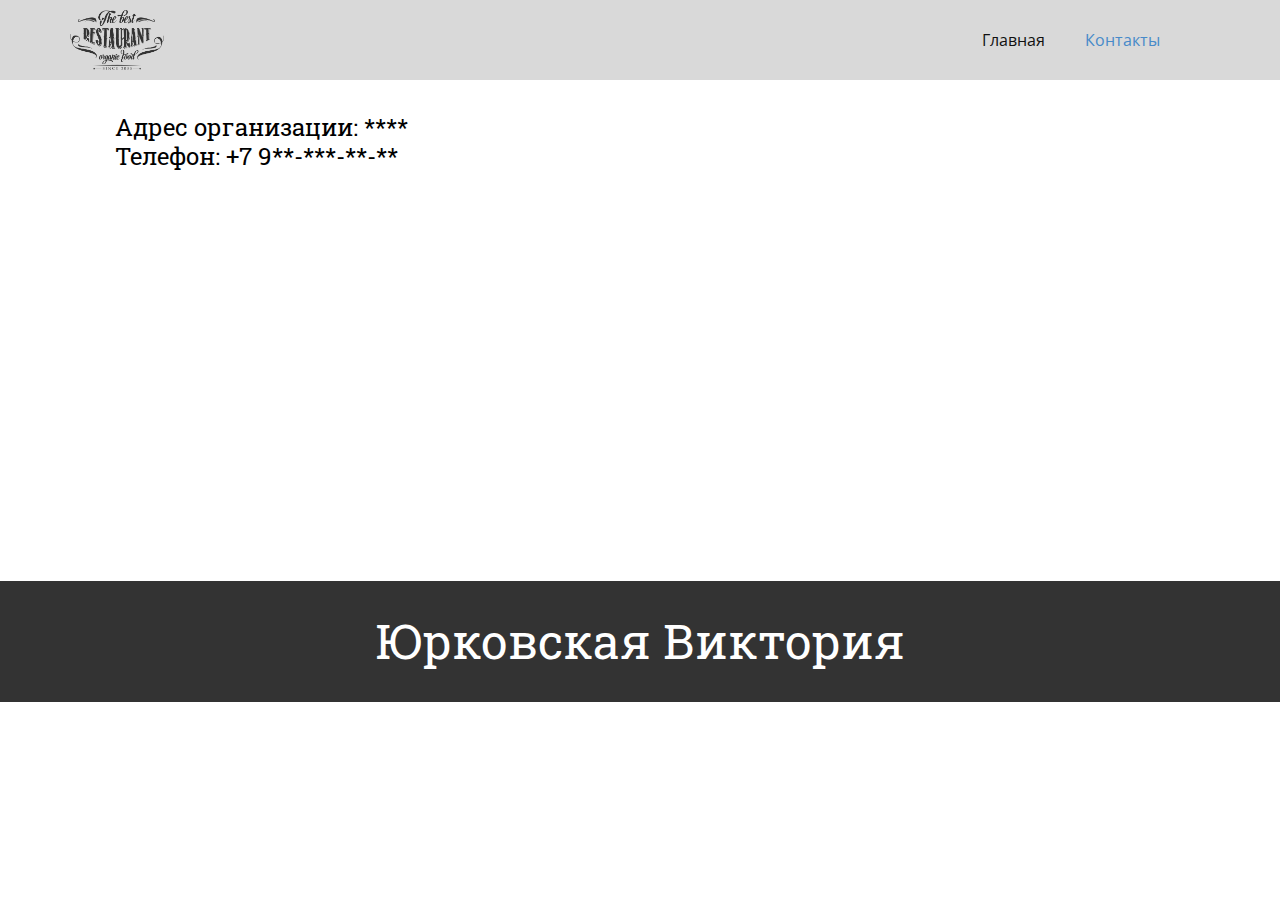
<file: Контакты.html>
<!DOCTYPE html>
<html style="font-size: 16px;" lang="ru"><head>
    <meta name="viewport" content="width=device-width, initial-scale=1.0">
    <meta charset="utf-8">
    <meta name="keywords" content="Юрковская Виктория">
    <meta name="description" content="">
    <title>Контакты</title>
    <link rel="stylesheet" href="nicepage.css" media="screen">
<link rel="stylesheet" href="Контакты.css" media="screen">
    <script class="u-script" type="text/javascript" src="jquery.js" defer=""></script>
    <script class="u-script" type="text/javascript" src="nicepage.js" defer=""></script>
    <meta name="generator" content="Nicepage 6.0.3, nicepage.com">
    <link id="u-theme-google-font" rel="stylesheet" href="https://fonts.googleapis.com/css?family=Roboto:100,100i,300,300i,400,400i,500,500i,700,700i,900,900i|Open+Sans:300,300i,400,400i,500,500i,600,600i,700,700i,800,800i">
    <link id="u-page-google-font" rel="stylesheet" href="https://fonts.googleapis.com/css?family=Roboto+Slab:100,200,300,400,500,600,700,800,900">
    
    
    
    <script type="application/ld+json">{
		"@context": "http://schema.org",
		"@type": "Organization",
		"name": ""
}</script>
    <meta name="theme-color" content="#478ac9">
    <meta property="og:title" content="Контакты">
    <meta property="og:type" content="website">
  <meta data-intl-tel-input-cdn-path="intlTelInput/"></head>
  <body data-path-to-root="./" data-include-products="false" class="u-body u-xl-mode" data-lang="ru"><header class="u-clearfix u-grey-15 u-header u-sticky u-sticky-25fb u-header" id="sec-28a5"><div class="u-clearfix u-sheet u-sheet-1">
        <nav class="u-menu u-menu-dropdown u-offcanvas u-menu-1">
          <div class="menu-collapse" style="font-size: 1rem; letter-spacing: 0px;">
            <a class="u-button-style u-custom-left-right-menu-spacing u-custom-padding-bottom u-custom-top-bottom-menu-spacing u-nav-link u-text-active-palette-1-base u-text-hover-palette-2-base" href="#">
              <svg class="u-svg-link" viewBox="0 0 24 24"><use xmlns:xlink="http://www.w3.org/1999/xlink" xlink:href="#menu-hamburger"></use></svg>
              <svg class="u-svg-content" version="1.1" id="menu-hamburger" viewBox="0 0 16 16" x="0px" y="0px" xmlns:xlink="http://www.w3.org/1999/xlink" xmlns="http://www.w3.org/2000/svg"><g><rect y="1" width="16" height="2"></rect><rect y="7" width="16" height="2"></rect><rect y="13" width="16" height="2"></rect>
</g></svg>
            </a>
          </div>
          <div class="u-nav-container">
            <ul class="u-nav u-unstyled u-nav-1"><li class="u-nav-item"><a class="u-button-style u-nav-link u-text-active-palette-1-base u-text-hover-palette-2-base" href="Главная.html" style="padding: 10px 20px;">Главная</a>
</li><li class="u-nav-item"><a class="u-button-style u-nav-link u-text-active-palette-1-base u-text-hover-palette-2-base" href="Контакты.html" style="padding: 10px 20px;">Контакты</a>
</li></ul>
          </div>
          <div class="u-nav-container-collapse">
            <div class="u-black u-container-style u-inner-container-layout u-opacity u-opacity-95 u-sidenav">
              <div class="u-inner-container-layout u-sidenav-overflow">
                <div class="u-menu-close"></div>
                <ul class="u-align-center u-nav u-popupmenu-items u-unstyled u-nav-2"><li class="u-nav-item"><a class="u-button-style u-nav-link" href="Главная.html">Главная</a>
</li><li class="u-nav-item"><a class="u-button-style u-nav-link" href="Контакты.html">Контакты</a>
</li></ul>
              </div>
            </div>
            <div class="u-black u-menu-overlay u-opacity u-opacity-70"></div>
          </div>
        </nav>
        <img src="images/Untitled-1.png" alt="" class="u-image u-image-contain u-image-default u-image-1" data-image-width="359" data-image-height="229">
      </div></header>
    <section class="u-clearfix u-section-1" id="sec-939d">
      <div class="u-clearfix u-sheet u-sheet-1">
        <h5 class="u-custom-font u-font-roboto-slab u-text u-text-black u-text-default u-text-1">Адрес организации: ****<br>Телефон: +7 9**-***-**-**
        </h5>
      </div>
    </section>
    </body>
    
    
    <footer class="u-align-center u-clearfix u-footer u-grey-80 u-footer" id="sec-0604"><div class="u-clearfix u-sheet u-valign-middle u-sheet-1">
        <h1 class="u-custom-font u-font-roboto-slab u-text u-text-default u-text-1">Юрковская Виктория</h1>
      </div></footer>
</html>
</file>
